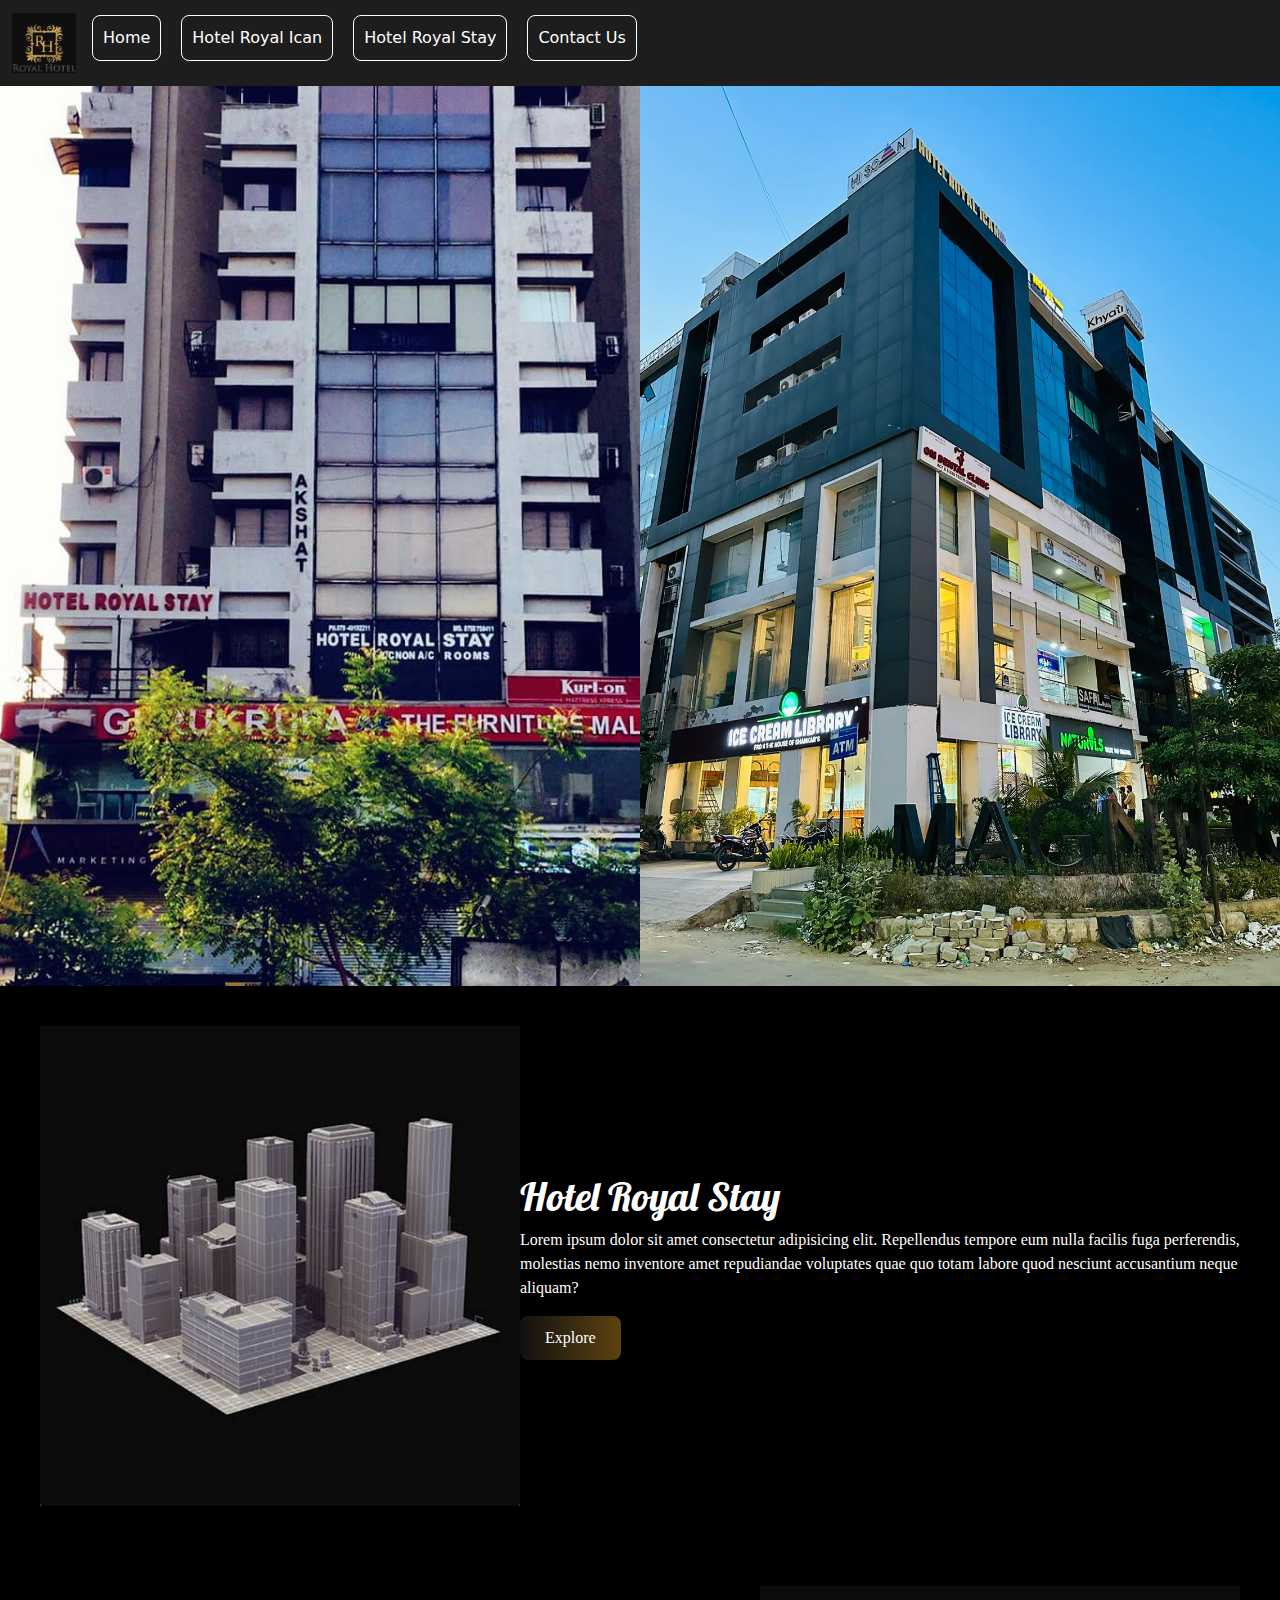
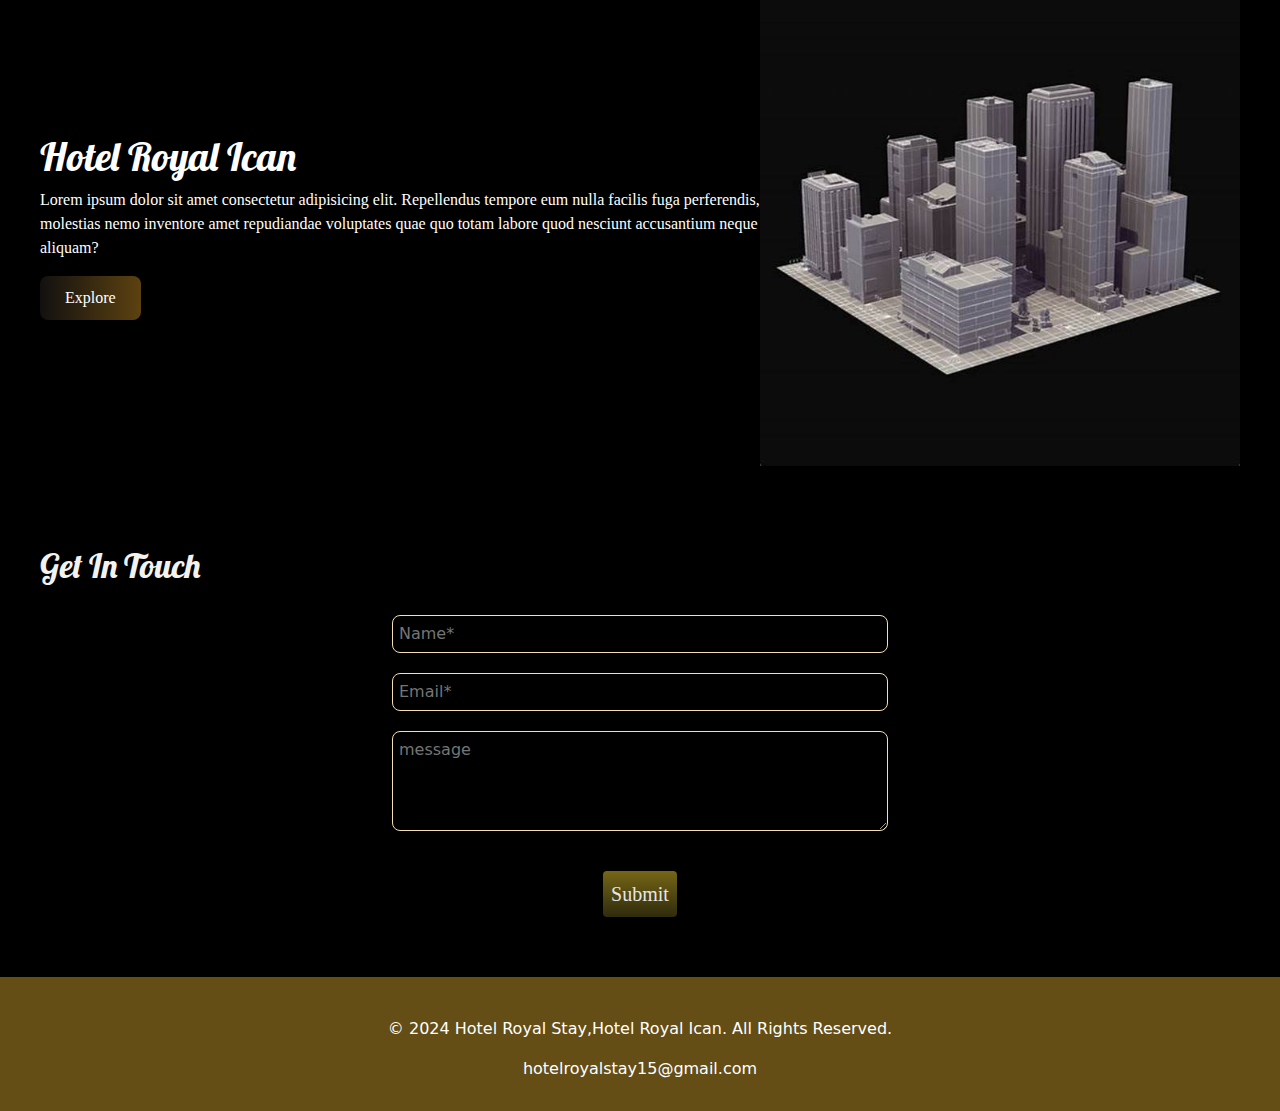
<file: index.html>
<!DOCTYPE html>
<html lang="en">
<head>
    <meta charset="UTF-8">
    <meta name="viewport" content="width=device-width, initial-scale=1.0">
    <title>Hotel Saket In</title>
    <link rel="stylesheet" href="https://cdnjs.cloudflare.com/ajax/libs/font-awesome/6.5.2/css/all.min.css" integrity="sha512-SnH5WK+bZxgPHs44uWIX+LLJAJ9/2PkPKZ5QiAj6Ta86w+fsb2TkcmfRyVX3pBnMFcV7oQPJkl9QevSCWr3W6A==" crossorigin="anonymous" referrerpolicy="no-referrer" />
    <link rel="stylesheet" href="style.css">
    <link href="https://cdn.jsdelivr.net/npm/bootstrap@5.3.3/dist/css/bootstrap.min.css" rel="stylesheet" integrity="sha384-QWTKZyjpPEjISv5WaRU9OFeRpok6YctnYmDr5pNlyT2bRjXh0JMhjY6hW+ALEwIH" crossorigin="anonymous">
<script src="https://cdn.jsdelivr.net/npm/bootstrap@5.3.3/dist/js/bootstrap.bundle.min.js" integrity="sha384-YvpcrYf0tY3lHB60NNkmXc5s9fDVZLESaAA55NDzOxhy9GkcIdslK1eN7N6jIeHz" crossorigin="anonymous"></script>  
<link rel="preconnect" href="https://fonts.googleapis.com">
<link rel="preconnect" href="https://fonts.gstatic.com" crossorigin>
<link href="https://fonts.googleapis.com/css2?family=Lobster&display=swap" rel="stylesheet">
</head>
<body>  


    <!-- Navbar -->
    <nav class="navbar navbar-expand-lg nav-background">
        <div class="container-fluid">
          <a class="navbar-brand" href="#">
            <img src="./public/royalHotelLogo.jpg" class="website-logo">
          </a>
          <button class="navbar-toggler" type="button" data-bs-toggle="collapse" data-bs-target="#navbarNav" aria-controls="navbarNav" aria-expanded="false" aria-label="Toggle navigation">
            <span class="navbar-toggler-icon toggler">
                <i class="fa-solid fa-bars"></i>
            </span>
          </button>
          <div class="collapse navbar-collapse" id="navbarNav">
            <ul class="navbar-nav">
              <li class="nav-item">

              <button class="nav-button">

                <a class="nav-link-item" aria-current="page" href="#home">Home</a>
              </button>
              </li>
              <li class="nav-item">
                <button class="nav-button">
                <a class="nav-link-item" href="#hotelIcan">Hotel Royal Ican</a>
                </button>
              </li>
              <li class="nav-item">
                <button class="nav-button">
                <a class="nav-link-item" href="#hotelStay">Hotel Royal Stay</a>
                </button>
              </li>
              <li class="nav-item">
                <button class="nav-button">
                <a class="nav-link-item" aria-disabled="true" href="#contact">Contact Us</a>
                </button>
              </li>
            </ul>
          </div>
        </div>
      </nav>

     <!--Landing  -->
     <div id="#home" class="landing-main">
         <a class="royal-stay" href="hotelRoyalStay.html">
               
                   Hotel Royal Stay
</a>
            <a class="royal-ican" href="hotelRoyalIcan.html">

             
                   Hotel Royal Ican
              
            </a>

     </div>

     <!-- royalStay -->
     <div id="#royalStay" class="royalstay-container">
      <div class="sub-container">

        <img src="./public/hotel.jpg" alt="" class="home-hotel">
        <div class="royal-stay-explore">
          <h1 class="hotel-name">Hotel Royal Stay</h1>
       <p class="hotel-text">

         Lorem ipsum dolor sit amet consectetur adipisicing elit. Repellendus tempore eum nulla facilis fuga perferendis, molestias nemo inventore amet repudiandae voluptates quae quo totam labore quod nesciunt accusantium neque aliquam?
       </p>  
          <button class="home-button"><a class="explore" href="hotelRoyalStay.html">Explore</a></button>
        </div>
      </div>

     </div>

     <div id="#royalIcan" class="royalstay-container">
      <div class="sub-container">

        <div class="royal-stay-explore">
          <h1 class="hotel-name">Hotel Royal Ican</h1>
          <p class="hotel-text">
            
            Lorem ipsum dolor sit amet consectetur adipisicing elit. Repellendus tempore eum nulla facilis fuga perferendis, molestias nemo inventore amet repudiandae voluptates quae quo totam labore quod nesciunt accusantium neque aliquam?
          </p>  
          <button class="home-button"><a class="explore" href="hotelRoyalIcan.html">Explore</a></button>
        </div>
        <img src="./public/hotel.jpg" alt="" class="home-hotel">
      </div>

     </div>

       <!-- Contact Us -->
       <div id="#contact" class="contact-us-section">
        <H1 class="sub-title">Get In Touch</H1>
       
        <div class="contact">
  
          <form class="contact-form">
              <input class="contact-input" placeholder="Name*"/>
              <input class="contact-input" placeholder="Email*"/>
              <textarea name="message" placeholder="message" id=""  class="contact-input message-input"></textarea>
              <button class="submit-button">Submit</button>
    
            </form>
            <div class="social-handle-container">
              <i class="fa-brands fa-square-instagram social-icons"></i>         
              <i class="fa-brands fa-linkedin social-icons"></i>
              <i class="fa-brands fa-x-twitter social-icons"></i>         
              <i class="fa-brands fa-facebook social-icons"></i>          
            </div>
        </div>
          
        </div>
        


     <!-- footer -->
     <footer class="footer-section">
    <p class="footer-text">© 2024 Hotel Royal Stay,Hotel Royal Ican. All Rights Reserved.</p>
    <p class="footer-email">hotelroyalstay15@gmail.com</p>

      
    </footer>
</body>
</html>
</file>
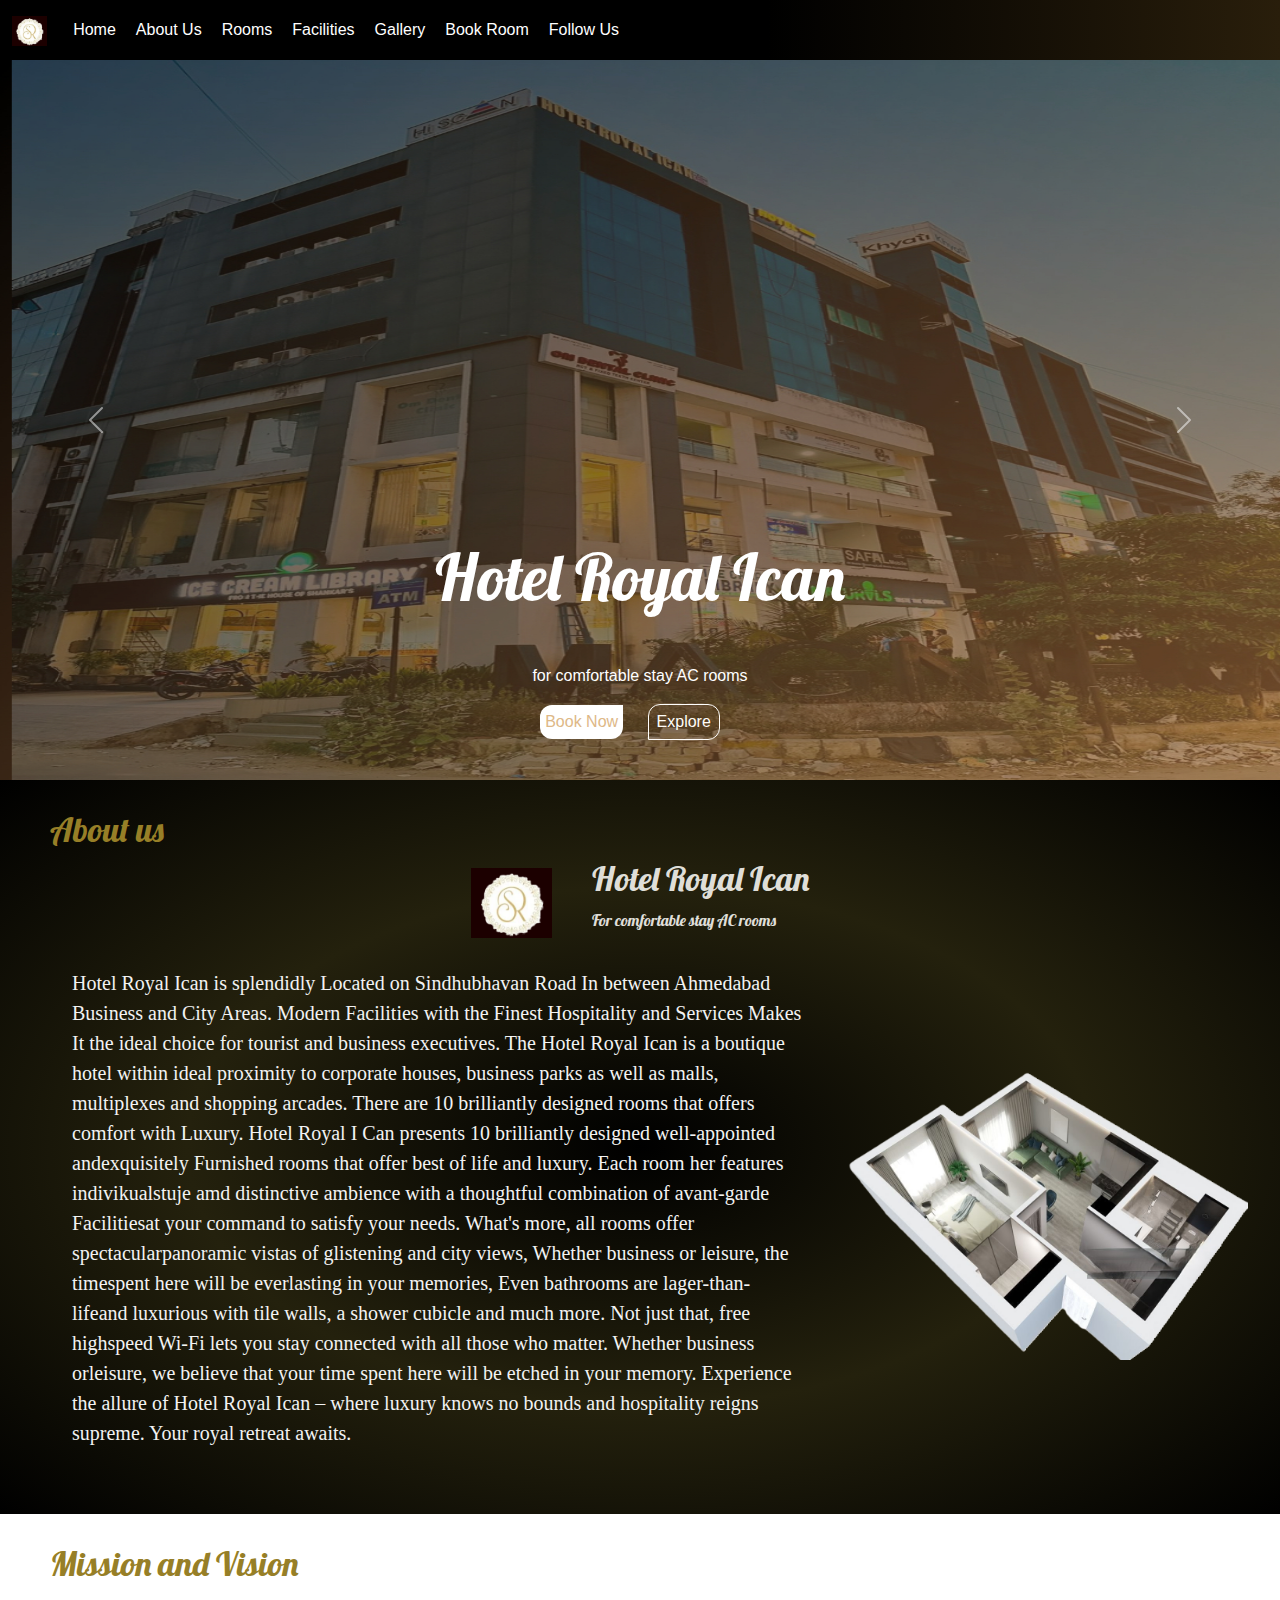
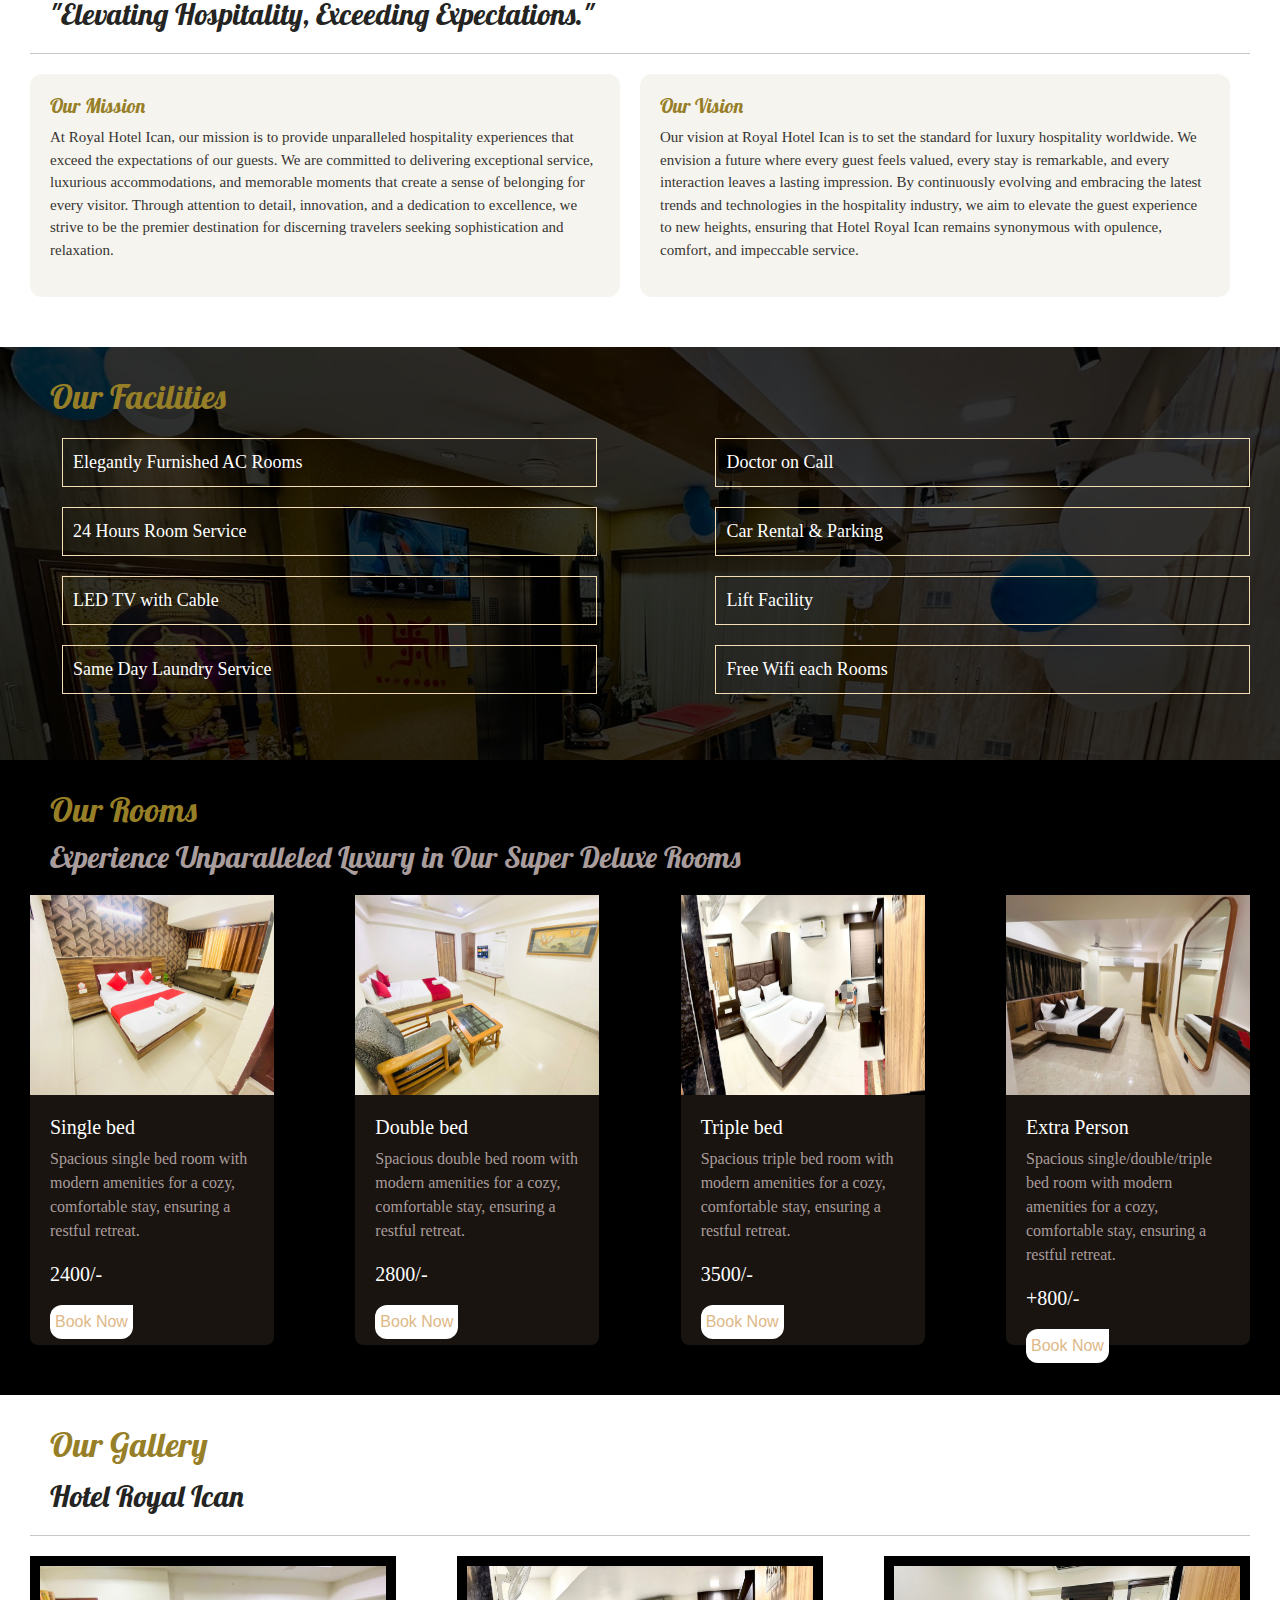
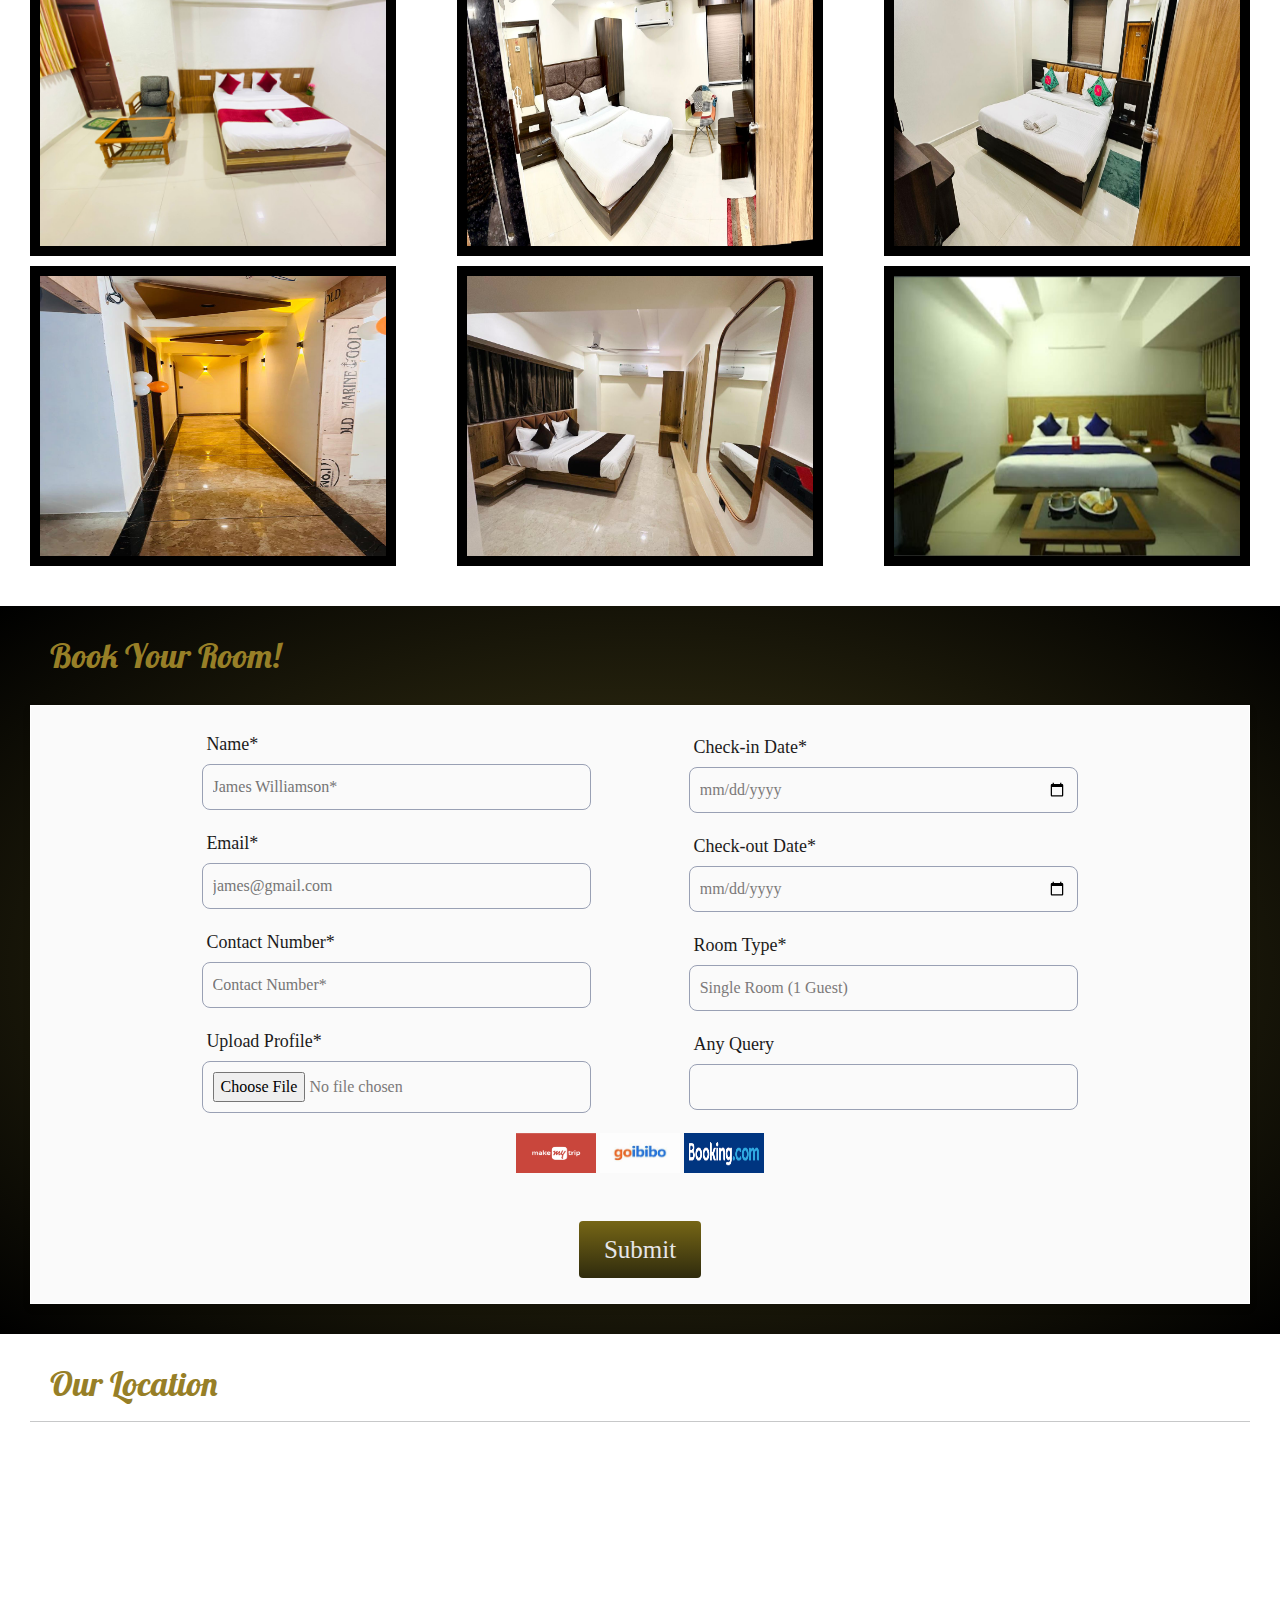
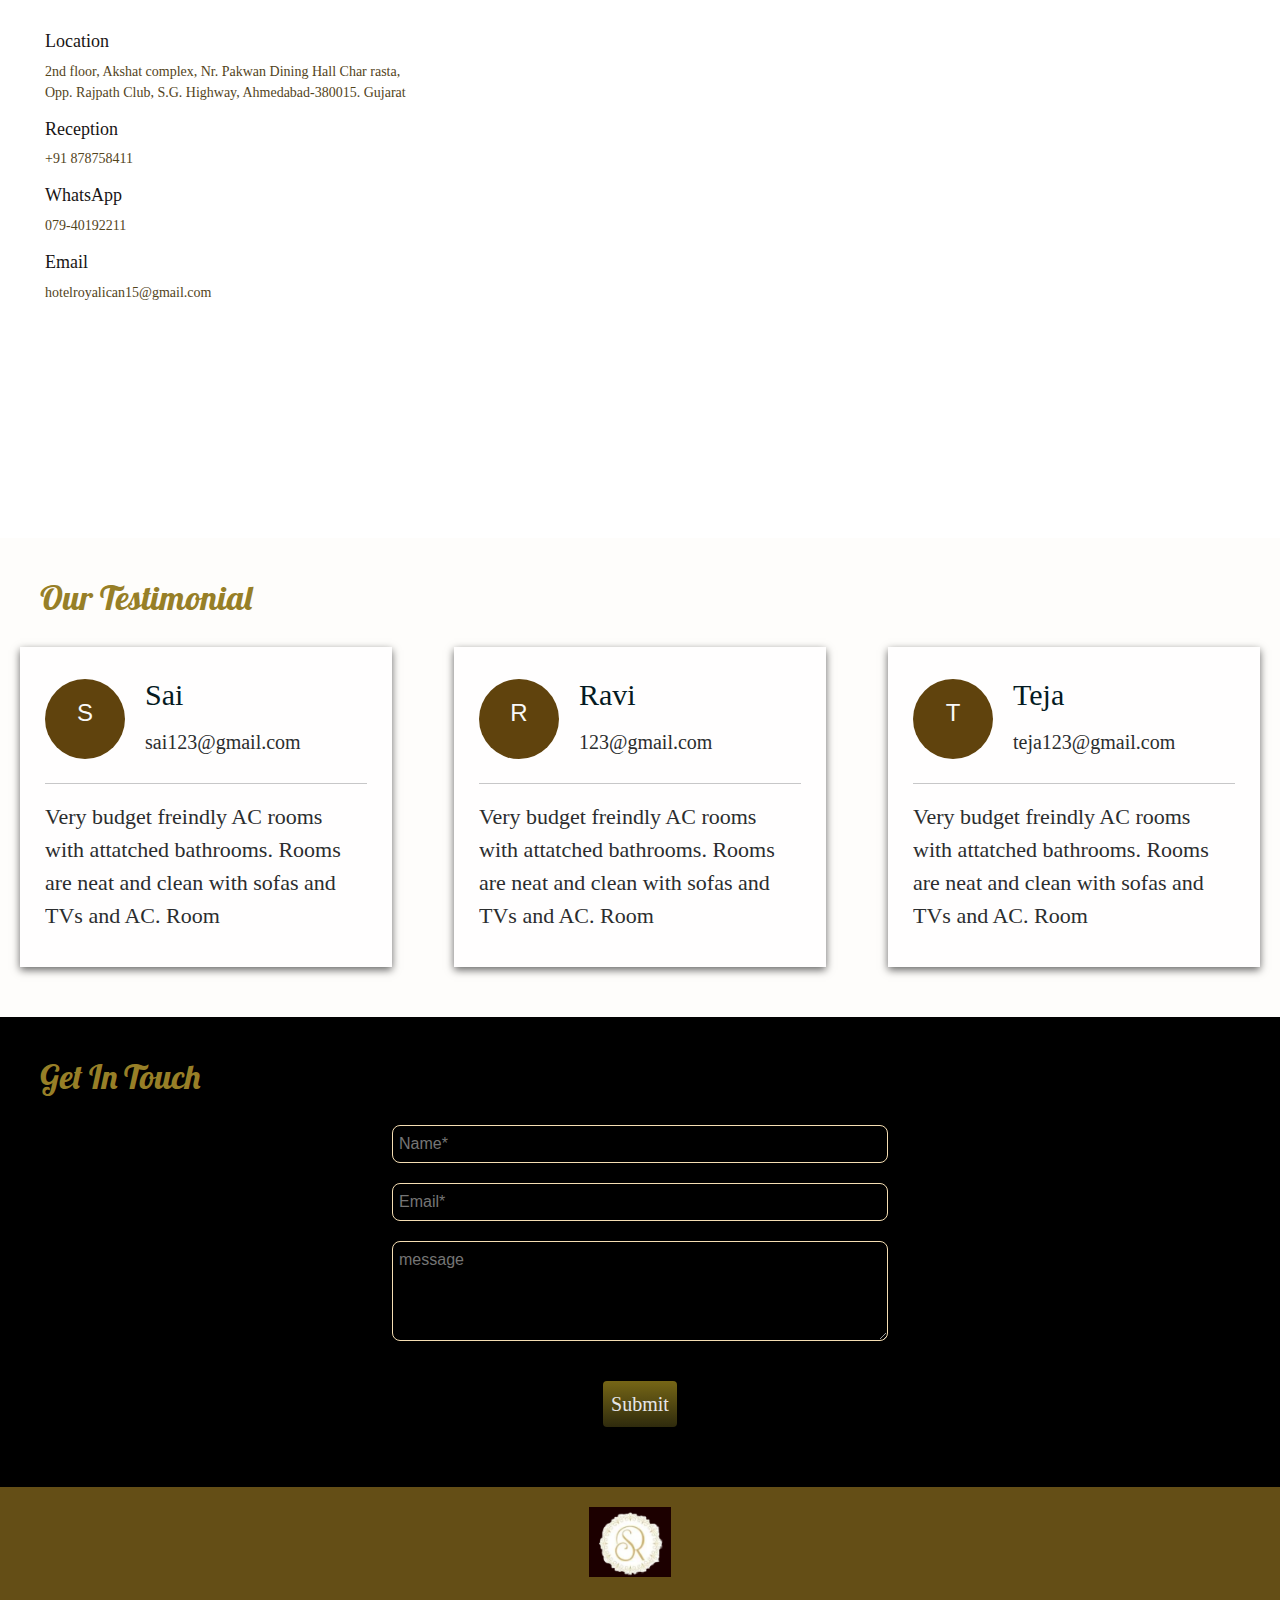
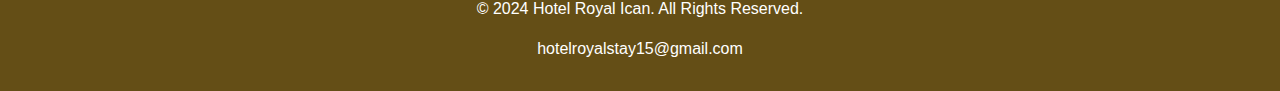
<file: hotelRoyalIcan.html>
<!doctype html>
<html lang="en">

<head>
    <meta charset="utf-8">
    <meta name="viewport" content="width=device-width, initial-scale=1">
    <title>Hotel Royal Ican</title>
    <link rel="stylesheet" href="royalStay.css">

    <link href="https://cdn.jsdelivr.net/npm/bootstrap@5.3.3/dist/css/bootstrap.min.css" rel="stylesheet" integrity="sha384-QWTKZyjpPEjISv5WaRU9OFeRpok6YctnYmDr5pNlyT2bRjXh0JMhjY6hW+ALEwIH" crossorigin="anonymous">
    <script src="https://cdn.jsdelivr.net/npm/bootstrap@5.3.3/dist/js/bootstrap.bundle.min.js" integrity="sha384-YvpcrYf0tY3lHB60NNkmXc5s9fDVZLESaAA55NDzOxhy9GkcIdslK1eN7N6jIeHz" crossorigin="anonymous"></script>


    <link rel="preconnect" href="https://fonts.googleapis.com">
    <link rel="preconnect" href="https://fonts.gstatic.com" crossorigin>
    <link href="https://fonts.googleapis.com/css2?family=Dancing+Script:wght@700&display=swap" rel="stylesheet">
    <link rel="preconnect" href="https://fonts.googleapis.com">
    <link rel="preconnect" href="https://fonts.gstatic.com" crossorigin>
    <link href="https://fonts.googleapis.com/css2?family=Dancing+Script:wght@700&family=Oswald&display=swap"
        rel="stylesheet">

        <link rel="stylesheet" href="https://cdnjs.cloudflare.com/ajax/libs/font-awesome/6.5.2/css/all.min.css" integrity="sha512-SnH5WK+bZxgPHs44uWIX+LLJAJ9/2PkPKZ5QiAj6Ta86w+fsb2TkcmfRyVX3pBnMFcV7oQPJkl9QevSCWr3W6A==" crossorigin="anonymous" referrerpolicy="no-referrer" />
        <link href="https://cdn.jsdelivr.net/npm/bootstrap@5.3.3/dist/css/bootstrap.min.css" rel="stylesheet" integrity="sha384-QWTKZyjpPEjISv5WaRU9OFeRpok6YctnYmDr5pNlyT2bRjXh0JMhjY6hW+ALEwIH" crossorigin="anonymous">
    <script src="https://cdn.jsdelivr.net/npm/bootstrap@5.3.3/dist/js/bootstrap.bundle.min.js" integrity="sha384-YvpcrYf0tY3lHB60NNkmXc5s9fDVZLESaAA55NDzOxhy9GkcIdslK1eN7N6jIeHz" crossorigin="anonymous"></script>  
    <link rel="preconnect" href="https://fonts.googleapis.com">
    <link rel="preconnect" href="https://fonts.gstatic.com" crossorigin>
    <link href="https://fonts.googleapis.com/css2?family=Lobster&display=swap" rel="stylesheet">
    <link rel="preconnect" href="https://fonts.googleapis.com">
<link rel="preconnect" href="https://fonts.gstatic.com" crossorigin>
<link href="https://fonts.googleapis.com/css2?family=Poppins:ital,wght@0,100;0,200;0,300;0,400;0,500;0,600;0,700;0,800;0,900;1,100;1,200;1,300;1,400;1,500;1,600;1,700;1,800;1,900&display=swap" rel="stylesheet">
</head>

<body>

  
   

  <!-- Navbar -->
  <nav class="navbar navbar-expand-lg nav-background">
    <div class="container-fluid">
      <a class="navbar-brand" href="#carouselExampleCaptions"><img src="./public/royalstayicon.png" class="website-logo"></a>
      <div class="nav-options">

        <!-- <button class="nav-button">Book Now</button> -->
  
        <button class="navbar-toggler" type="button" data-bs-toggle="collapse" data-bs-target="#navbarNav" aria-controls="navbarNav" aria-expanded="false" aria-label="Toggle navigation">
          <span class="navbar-toggler-icon"></span>
        </button>
      </div>
      <div class="collapse navbar-collapse" id="navbarNav">
        <ul class="navbar-nav">
          <li class="nav-item">
            <a class="nav-link-item" aria-current="page" href="index.html">Home</a>
          </li>
          <li class="nav-item">
            <a class="nav-link-item" href="#about-us">About Us</a>
          </li>
          <li class="nav-item">
            <a class="nav-link-item" href="#rooms">Rooms</a>
          </li>
          <li class="nav-item">
            <a class="nav-link-item" href="#facility">Facilities</a>
          </li>
          <li class="nav-item">
            <a class="nav-link-item" href="#gallery">Gallery</a>
          </li>
          <li class="nav-item">
            <a class="nav-link-item"  href="#booking">Book Room</a>
          </li>
        
        
          <li class="nav-item">
            <a class="nav-link-item" href="#contact">Follow Us</a>
          </li>
        </ul>
      </div>
    </div>
  </nav>

   
 <!-- Hero section -->
   
   <div id="carouselExampleCaptions" class="carousel slide" data-bs-ride="carousel"> <!-- Added data-bs-ride attribute -->
  <div class="carousel-inner">
    <div class="carousel-item active">
      <img src="./public/rih.jpg" class="d-block w-100 carousel-rooms" alt="...">
      <div class="carousel-caption">
        <h1 class="carousel-head mb-5">Hotel Royal Ican</h5> <!-- Fixed closing tag -->
        <p>for comfortable stay AC rooms</p>
        <button class="book-now-button">Book Now</button>
        <button class="explore-button">Explore</button>
      </div>
    </div>
    <div class="carousel-item">
      <img src="./public/royalican.jpeg" class="d-block w-100 carousel-rooms" alt="...">
      <div class="carousel-caption">
        <h1 class="carousel-head mb-5">Hotel Royal Ican</h5> <!-- Fixed closing tag -->
        <p>for comfortable stay AC rooms</p>
        <button class="book-now-button">Book Now</button>
        <button class="explore-button">Explore</button>
      </div>
    </div>
    <div class="carousel-item">
      <img src="./public/hrsc2.jpg" class="d-block w-100 carousel-rooms" alt="...">
      <div class="carousel-caption">
        <h1 class="carousel-head mb-5">Hotel Royal Ican</h5> <!-- Fixed closing tag -->
        <p>for comfortable stay AC rooms</p>
        <button class="book-now-button">Book Now</button>
        <button class="explore-button">Explore</button>
      </div>
    </div>
  </div>
  <button class="carousel-control-prev" type="button" data-bs-target="#carouselExampleCaptions" data-bs-slide="prev">
    <span class="carousel-control-prev-icon" aria-hidden="true"></span>
    <span class="visually-hidden">Previous</span>
  </button>
  <button class="carousel-control-next" type="button" data-bs-target="#carouselExampleCaptions" data-bs-slide="next">
    <span class="carousel-control-next-icon" aria-hidden="true"></span>
    <span class="visually-hidden">Next</span>
  </button>
</div>

<script>
  // JavaScript to enable auto-sliding
  $(document).ready(function() {
    $('#carouselExampleCaptions').carousel({
      interval: 5000 // Changes the interval to 5 seconds
    });
  });
</script>


<!-- About us -->
    <div id="about-us" class="About-us-section">
        <h3 class="sub-title about-us-title">About us</h3>
        <div class="about-us-heading-container">
          <img src="./public/royalstayicon.png" alt="" class="page-logo">
          <div>

            <h3 class="about-us-heading">Hotel Royal Ican</h3>
            <p class="hotel-title">For comfortable stay AC rooms</p>
          </div>
        </div>

          <div class="about-us-card">

            
              <p class="about-us-description">
                Hotel Royal Ican is splendidly Located on Sindhubhavan Road In between Ahmedabad Business and City Areas. Modern Facilities with the Finest Hospitality and Services Makes It the ideal choice for tourist and business executives.

                The Hotel Royal Ican is a boutique hotel within ideal proximity to corporate houses, business parks as well as malls, multiplexes and shopping arcades. There are 10 brilliantly designed rooms that offers comfort with Luxury.
                
                Hotel Royal I Can presents 10 brilliantly designed well-appointed andexquisitely Furnished rooms that offer best of life and luxury. Each room her features indivikualstuje amd distinctive ambience with a thoughtful combination of avant-garde Facilitiesat your command to satisfy your needs. What's more, all rooms offer spectacularpanoramic vistas of glistening and city views, Whether business or leisure, the timespent here will be everlasting in your memories, Even bathrooms are lager-than-lifeand luxurious with tile walls, a shower cubicle and much more. Not just that, free highspeed Wi-Fi lets you stay connected with all those who matter. Whether business orleisure, we believe that your time spent here will be etched in your memory.
              Experience the allure of Hotel Royal Ican – where luxury knows no bounds and hospitality reigns supreme. Your royal retreat awaits.
              </p>

              <div class="about-us-image-container">
              <img src="./public/about.png" alt="" class="about-us-image">

              </div>
            
              
             </div>
 

       
    </div>


    <!-- mission vision -->
    <div class="mission-main-container">
      <H1 class="sub-title">Mission and Vision</H1>
      <h7 class="moto">"Elevating Hospitality, Exceeding Expectations."</h7>
      <hr/>
      <div class="mission-sub-container">
        <div class="mission-card">
          <h3 class="mission-sub-head">Our Mission</h3>
          <p class="mission-description">At Royal Hotel Ican, our mission is to provide unparalleled hospitality experiences that exceed the expectations of our guests. We are committed to delivering exceptional service, luxurious accommodations, and memorable moments that create a sense of belonging for every visitor. Through attention to detail, innovation, and a dedication to excellence, we strive to be the premier destination for discerning travelers seeking sophistication and relaxation.</p>
        </div>
        <div class="mission-card">
          <h3 class="mission-sub-head">Our Vision</h3>
          <p class="mission-description">

            Our vision at Royal Hotel Ican is to set the standard for luxury hospitality worldwide. We envision a future where every guest feels valued, every stay is remarkable, and every interaction leaves a lasting impression. By continuously evolving and embracing the latest trends and technologies in the hospitality industry, we aim to elevate the guest experience to new heights, ensuring that  Hotel Royal Ican remains synonymous with opulence, comfort, and impeccable service.          </p>
        </div>
       
      </div>
      

    </div>
    <!-- Facilities -->
     <div id="facility" class="facilities-section">
      <div class="facility-sub-container">
        
        <H1 class="sub-title">Our Facilities</H1>

        <ul class="facility-list">
          <li class="facility-items">Elegantly Furnished AC Rooms</li>
          <li class="facility-items">Doctor on Call</li>

          <li class="facility-items">24 Hours Room Service</li>
          <li class="facility-items">Car Rental & Parking</li>
          <li class="facility-items">LED TV with Cable</li>
          <li class="facility-items">Lift Facility</li>
          <li class="facility-items">Same Day Laundry Service</li>

          <li class="facility-items">Free Wifi each Rooms</li>

        </ul>
      </div>


       
       
       
</div>
    
<!-- Rooms -->

   <div id="#rooms" class="rooms-section">
    <H1 class="sub-title">Our Rooms</H1>
    <h6 class="moto room-moto">Experience Unparalleled Luxury in Our Super Deluxe Rooms</h6>

    <div class="room-cards">

      <div class="room-card">
                                          
        <img src="./public/room3 (2).jpeg" class="room-image">
    
        <div class="room-details">
            <h3 class="room-type">Single bed</h3>
  
            <p class="room-description">Spacious single bed room with modern amenities for a cozy, comfortable stay, ensuring a restful retreat.</p>
            <p class="price">2400/-</p>
            <button class="book-now-button">Book Now</button>
            
        </div>
            
        </div>
        <div class="room-card">
                                          
          <img src="./public/room5.jpeg" class="room-image">
      
          <div class="room-details">
              <h3 class="room-type">Double bed</h3>
    
              <p class="room-description">Spacious double bed room with modern amenities for a cozy, comfortable stay, ensuring a restful retreat.</p>
              <p class="price">2800/-</p>
              <button class="book-now-button">Book Now</button>
              
          </div>
              
          </div>
          <div class="room-card">
                                          
            <img src="./public/room11.jpeg" class="room-image">
        
            <div class="room-details">
                <h3 class="room-type">Triple bed</h3>
      
                <p class="room-description">Spacious triple bed room with modern amenities for a cozy, comfortable stay, ensuring a restful retreat.</p>
                <p class="price">3500/-</p>
                <button class="book-now-button">Book Now</button>
                
            </div>
                
            </div>
            <div class="room-card">
                                          
              <img src="./public/room8.jpeg" class="room-image">
          
              <div class="room-details">
                  <h3 class="room-type">Extra Person</h3>
        
                  <p class="room-description">Spacious single/double/triple bed room with modern amenities for a cozy, comfortable stay, ensuring a restful retreat.</p>
                  <p class="price">+800/-</p>
                  <button class="book-now-button">Book Now</button>
                  
              </div>
                  
              </div>
    </div>
     </div>

    <!-- Gallery -->
    <div id="#gallery" class="gallery-section">
        <h1 class="sub-title">Our Gallery</h1>
        <h7 class="moto">Hotel Royal Ican</h7>
        <hr>


        <div class="gallery-grid">
            <img src="./public/room7.jpeg" class="gallery-image "/>
            <img src="./public/room11.jpeg"class="gallery-image"/>
            <img src="./public/room12.jpeg" class="gallery-image "/>
            <img src="./public/entrance2.jpeg" class="gallery-image"/>
            <img src="./public/room8.jpeg" class="gallery-image"/>
            <img src="./public/room4.jpeg" class="gallery-image"/>

        </div> 
        </div>

            

      <!-- Book now -->
      <div id="booking" class="book-now-section">

        <h1 class="sub-title">Book Your Room!</h1>
            <form class="form">
              <div class="input-containers">

                <div class="sub-form">
                  <label class="label" for="name">Name*</label>

                  <input type="text" id="name" placeholder="James Williamson*" class="input"/>
                  <label class="label" for="email">Email*</label>

                  <input type="email" placeholder="james@gmail.com" class="input"/>
                  
                  <label class="label" for="contact">Contact Number*</label>

                  <input type="contact" id="contact" placeholder="Contact Number*" class="input"/>
                  <label class="label" for="image">Upload Profile*</label>

                  <input id="image"type="file" placeholder="image" class="input"/>

                               
                </div>
  
                <div class="sub-form">
                  <label class="label" for="checkin-date">Check-in Date*</label>
                  <input type="date" id="checkin-date" class="input"/>      
  
                  <label class="label" for="checkout-date">Check-out Date*</label>
                  <input id="checkout-date" type="date" placeholder="Check-out Date*" class="input"/>
                  <label class="label" for="room-type">Room Type*</label>

                  <select class="input" name="roomType" id="room-type">
                      <option value="single">Single Room (1 Guest)</option>
                      <option value="double">Double Room (2 Guests)</option>
                      <option value="other">Other</option>
                  </select>

                  <label class="label" for="query">Any Query</label>
 
                  <input name="query" id="query"  class="input"/>
                </div>
      
              </div>
              <div class="book-through">
                <img src="./public/makemytrip.png" class="payment-card-img paytm" />
                <img src="./public/goibibo.jpg" class="payment-card-img paytm" /> 
                <img src="./public/bookin.png" class="payment-card-img paytm" />

             </div> 
                <button  type="button" class="mt-5 submit-button">Submit</button>
            </form>
      
       
      </div>

   


    
    

   
   
    <!-- Our Location -->
    <div class="our-location-section">
      <H1 class="sub-title">Our Location</H1>
      <hr>
      <div class="location-container">

        
        <div class="location-container-right">

          <div class="location-detail-container">
            <i class="fa-solid fa-location-crosshairs icon icon"></i>
            <div>
  
              <h3 class="location-detail-heading">Location</h3>
              <p class="location-detail-text"> 2nd floor, Akshat complex, Nr. Pakwan Dining Hall Char rasta,<br/>
                Opp. Rajpath Club, S.G. Highway, Ahmedabad-380015. Gujarat</p>
            </div>
          </div>  
          
          <div class="location-detail-container">
            <i class="fa-solid fa-location-crosshairs icon"></i>
            <div>
    
      
                  <h3 class="location-detail-heading">Reception</h3>
                  <p class="location-detail-text"> +91 878758411</p>
                </div>
              </div>
              <div class="location-detail-container">
                <i class="fa-solid fa-location-crosshairs icon"></i>
                <div>
        
          
                      <h3 class="location-detail-heading">WhatsApp</h3>
                      <p class="location-detail-text"> 079-40192211</p>
                    </div>
                  </div>
          
          
            <div class="location-detail-container">
            <i class="fa-solid fa-location-crosshairs icon"></i>
            <div>
  
              <h3 class="location-detail-heading">Email</h3>
              <p class="location-detail-text"> hotelroyalican15@gmail.com</p>
            </div>
          </div>

       <p>

     
      </p>
      <!-- <img src="./public/location.png" class="location" alt=""> -->
        </div>
        <div class="location-container-left">
          <iframe src="https://www.google.com/maps/embed?pb=!1m18!1m12!1m3!1d3671.641293149779!2d72.50432744622232!3d23.03693929798688!2m3!1f0!2f0!3f0!3m2!1i1024!2i768!4f13.1!3m3!1m2!1s0x395e9b48a2e7fc05%3A0x3ad846ab597e53b1!2sJade%20Luxury%20Banquets%20Ahmedabad!5e0!3m2!1sen!2sin!4v1714591887010!5m2!1sen!2sin" width=100% height=100% style="border:0;" allowfullscreen="" loading="lazy" referrerpolicy="no-referrer-when-downgrade"></iframe>       
         </div>
      </div>
    </div>

    <!-- testimonial -->
    <div class="review-section">
      <H1 class="sub-title">Our Testimonial</H1>
      <div class="review">

        <div class="user-review-card">
          <div class="user-review-head">
             <div class="profile">S</div>
              <div class="username-email-container">
                  <h7 class="name">Sai</h7>
                  <p class="email">sai123@gmail.com</p>
                  <ul class="stars">
                   <i class="fa-solid fa-star"></i>
                   <i class="fa-solid fa-star"></i>
                   <i class="fa-solid fa-star"></i>
                   <i class="fa-solid fa-star"></i>
                   <i class="fa-solid fa-star"></i>
                  </ul>
              </div>
           </div>
           <hr class="horizontal-line"/>
              <p class="review-description">
                  Very budget freindly AC rooms with attatched bathrooms.
                  Rooms are neat and clean with sofas and TVs and AC. Room
              </p>
  
              
          </div>
          
          <div class="user-review-card">
            <div class="user-review-head">
               <div class="profile">R</div>
                <div class="username-email-container">
                    <h7 class="name">Ravi</h7>
                    <p class="email">123@gmail.com</p>
                    <ul class="stars">
                     <i class="fa-solid fa-star"></i>
                     <i class="fa-solid fa-star"></i>
                     <i class="fa-solid fa-star"></i>
                     <i class="fa-solid fa-star"></i>
                     <i class="fa-solid fa-star"></i>
                    </ul>
                </div>
             </div>
             <hr class="horizontal-line"/>
                <p class="review-description">
                    Very budget freindly AC rooms with attatched bathrooms.
                    Rooms are neat and clean with sofas and TVs and AC. Room
                </p>
    
                
            </div>
            <div class="user-review-card">
              <div class="user-review-head">
                 <div class="profile">T</div>
                  <div class="username-email-container">
                      <h7 class="name">Teja</h7>
                      <p class="email">teja123@gmail.com</p>
                      <ul class="stars">
                       <i class="fa-solid fa-star"></i>
                       <i class="fa-solid fa-star"></i>
                       <i class="fa-solid fa-star"></i>
                       <i class="fa-solid fa-star"></i>
                       <i class="fa-solid fa-star"></i>
                      </ul>
                  </div>
               </div>
               <hr class="horizontal-line"/>
                  <p class="review-description">
                      Very budget freindly AC rooms with attatched bathrooms.
                      Rooms are neat and clean with sofas and TVs and AC. Room
                  </p>
      
                  
              </div>
         
      </div>
                
</div>




    <!-- Contact Us -->
    <div class="contact-us-section">
      <H1 class="sub-title">Get In Touch</H1>
     
      <div class="contact">

        <form class="contact-form">
            <input class="contact-input" placeholder="Name*"/>
            <input class="contact-input" placeholder="Email*"/>
            <textarea name="message" placeholder="message" id=""  class="contact-input message-input"></textarea>
            <button class="submit-button">Submit</button>
  
          </form>
          <div class="social-handle-container">
            <i class="fa-brands fa-square-instagram social-icons"></i>         
            <i class="fa-brands fa-linkedin social-icons"></i>
            <i class="fa-brands fa-x-twitter social-icons"></i>         
            <i class="fa-brands fa-facebook social-icons"></i>          
          </div>
      </div>
        
      </div>
      

   
      <!-- Footer -->
      <footer class="footer-section">
        <img src="./public/royalstayicon.png" class="page-logo" alt="">
      <p class="footer-text">© 2024 Hotel Royal Ican. All Rights Reserved.</p>
        <p class="footer-email">hotelroyalstay15@gmail.com</p>

        
      </footer>
          

            <script src="https://cdn.jsdelivr.net/npm/bootstrap@5.3.3/dist/js/bootstrap.bundle.min.js"
                integrity="sha384-YvpcrYf0tY3lHB60NNkmXc5s9fDVZLESaAA55NDzOxhy9GkcIdslK1eN7N6jIeHz"
                crossorigin="anonymous"></script>
</body>

</html>
</file>
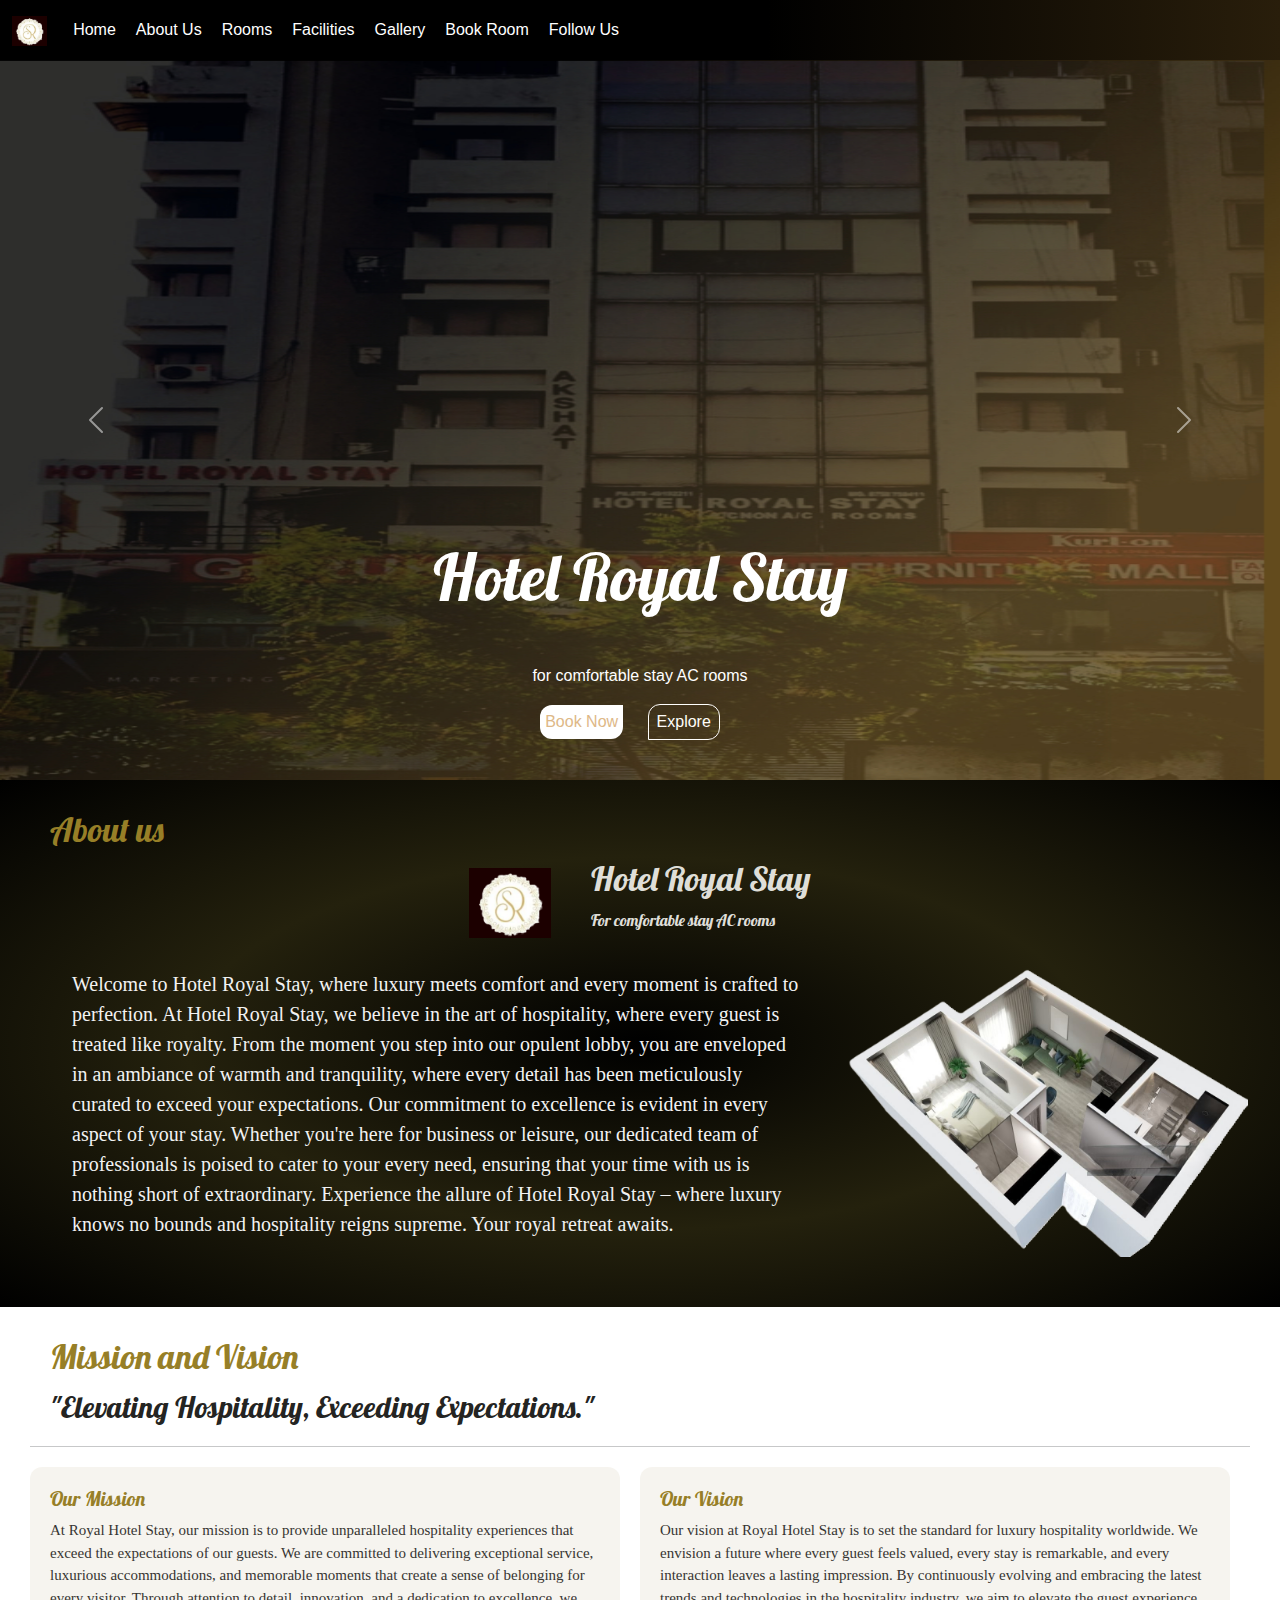
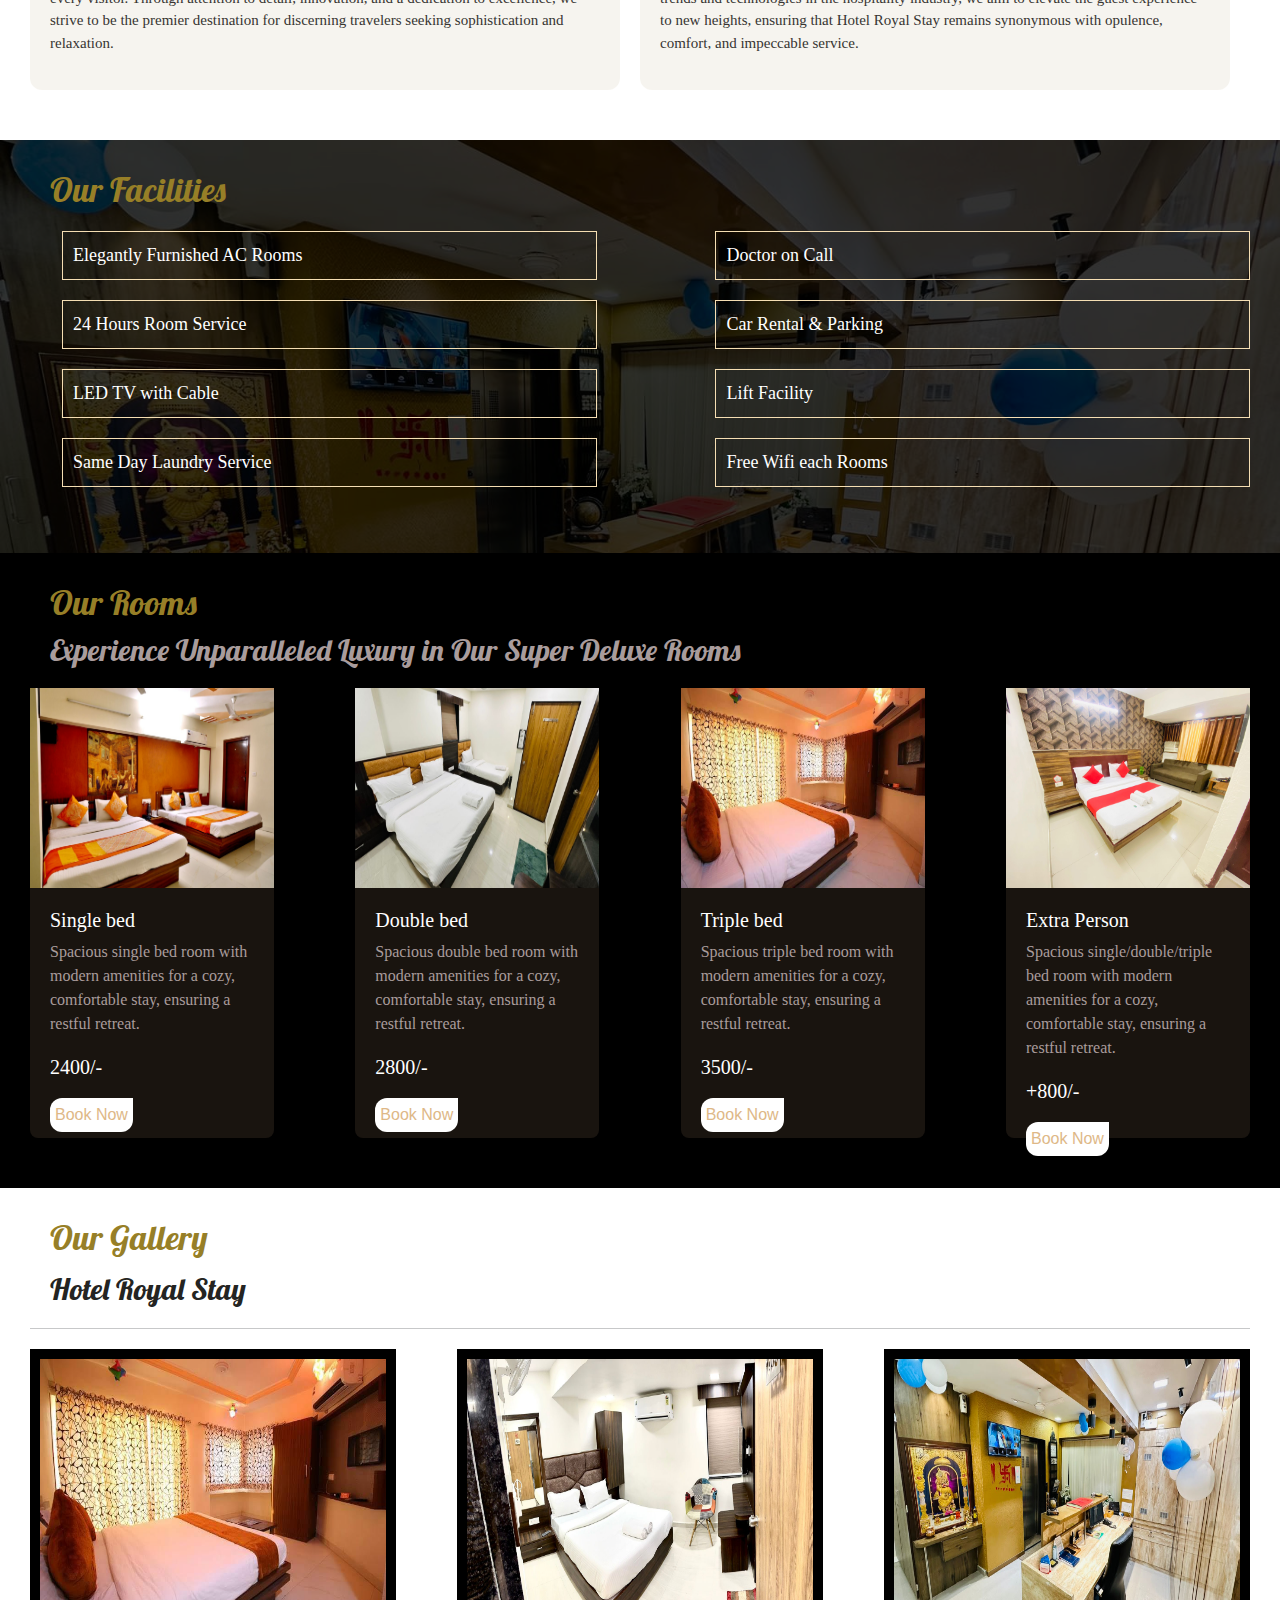
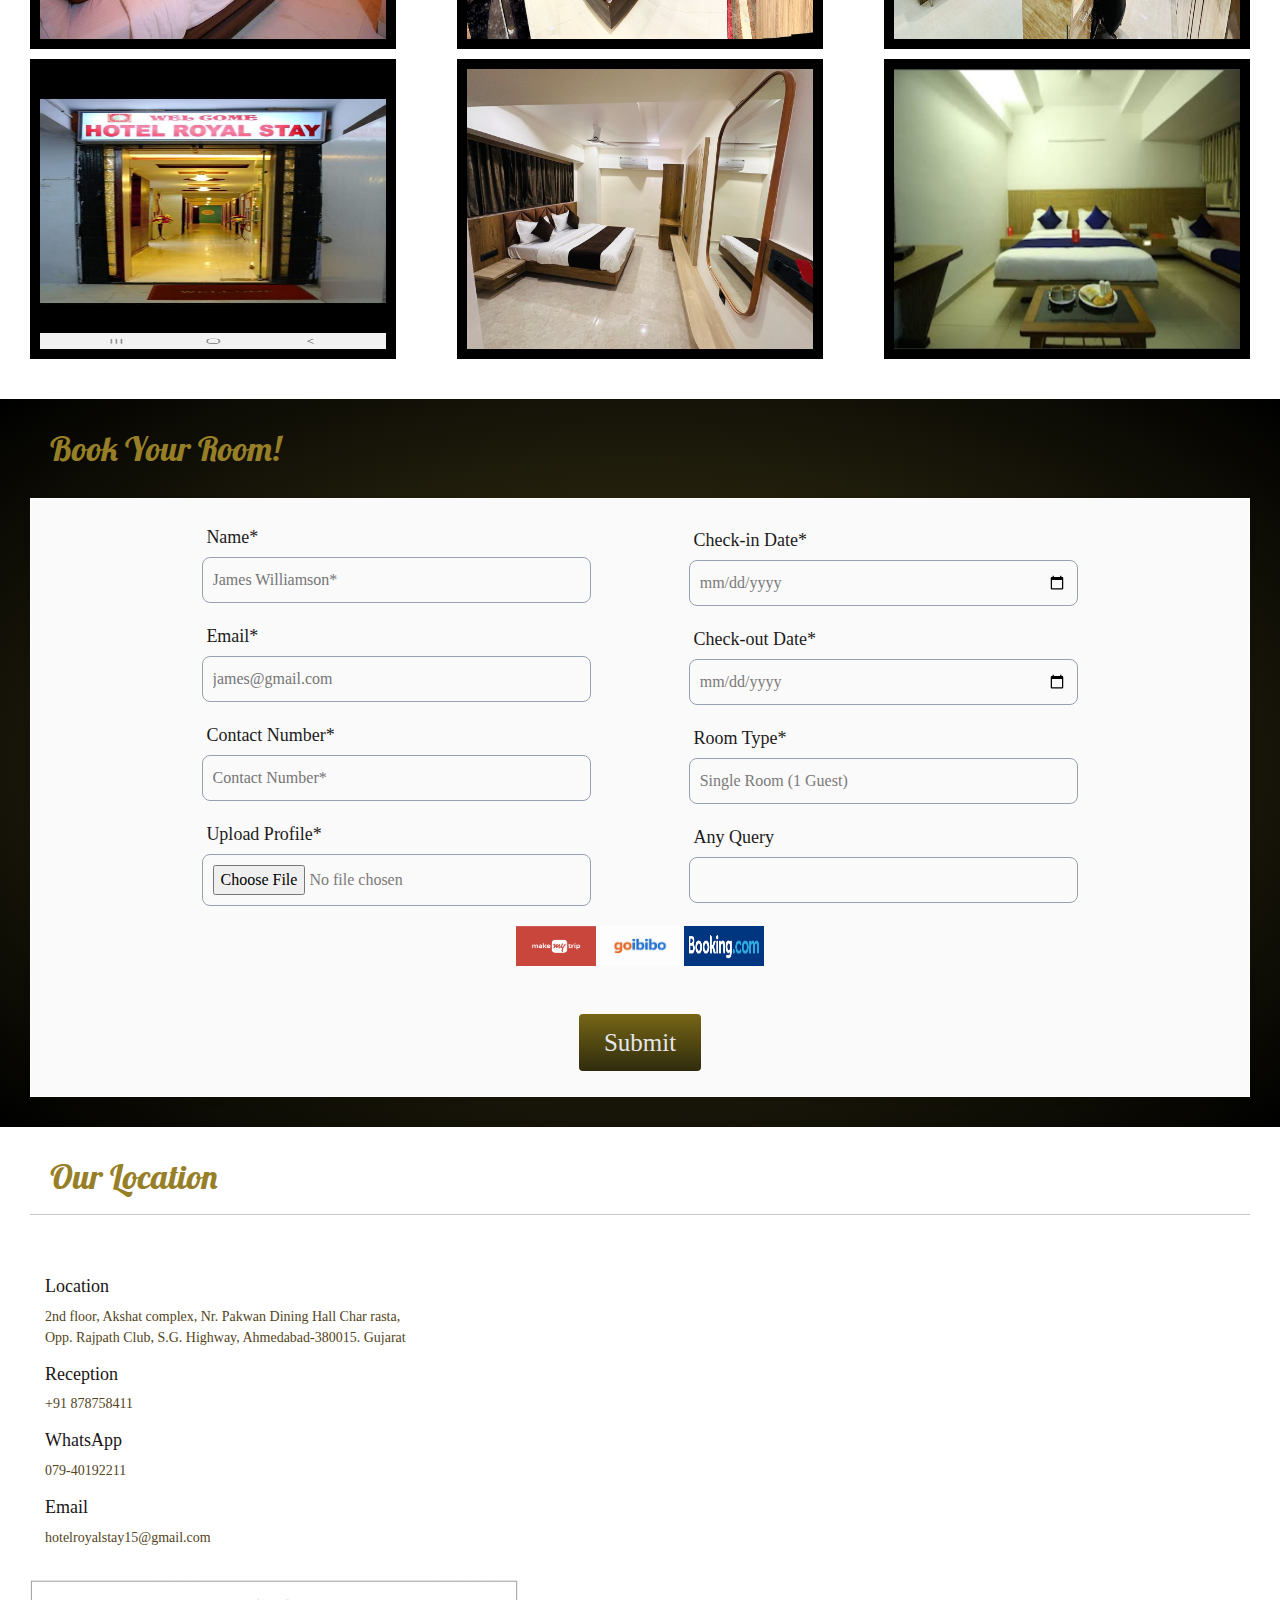
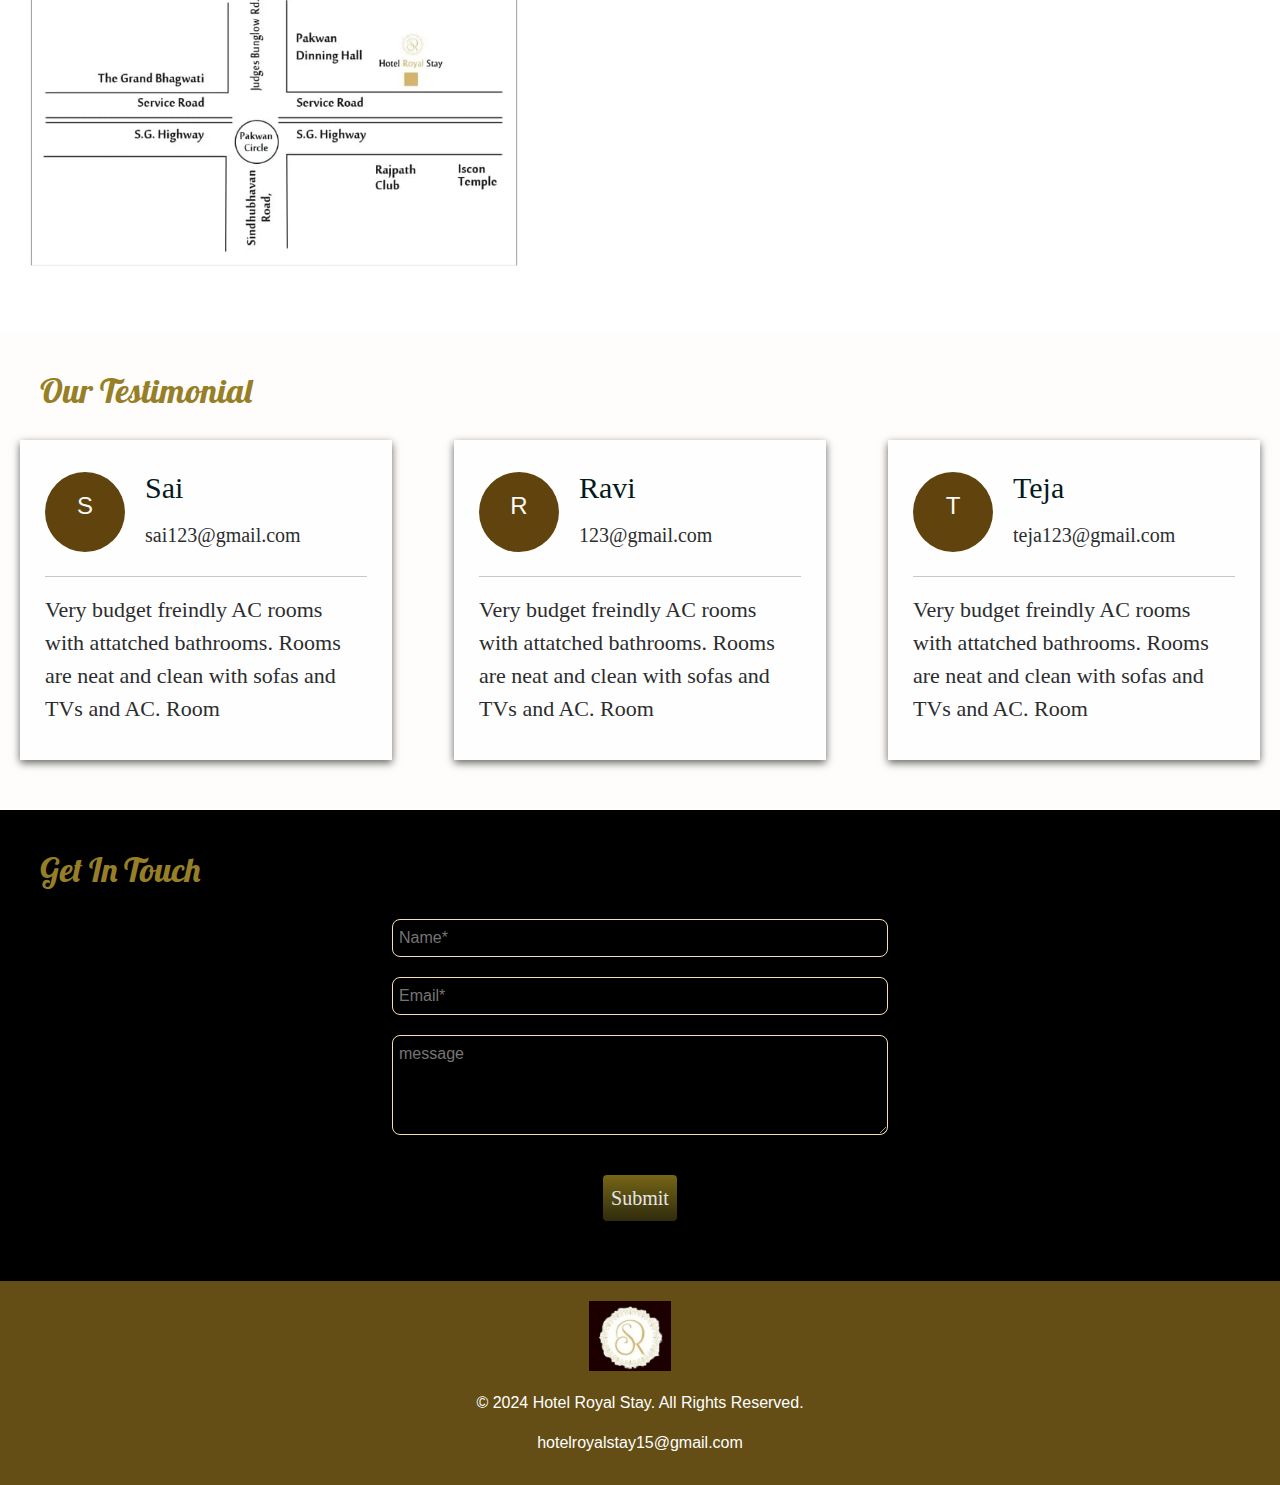
<file: hotelRoyalStay.html>
<!doctype html>
<html lang="en">

<head>
    <meta charset="utf-8">
    <meta name="viewport" content="width=device-width, initial-scale=1">
    <title>Hotel Royal Stay</title>
    <link rel="stylesheet" href="royalStay.css">

    <link href="https://cdn.jsdelivr.net/npm/bootstrap@5.3.3/dist/css/bootstrap.min.css" rel="stylesheet" integrity="sha384-QWTKZyjpPEjISv5WaRU9OFeRpok6YctnYmDr5pNlyT2bRjXh0JMhjY6hW+ALEwIH" crossorigin="anonymous">
    <script src="https://cdn.jsdelivr.net/npm/bootstrap@5.3.3/dist/js/bootstrap.bundle.min.js" integrity="sha384-YvpcrYf0tY3lHB60NNkmXc5s9fDVZLESaAA55NDzOxhy9GkcIdslK1eN7N6jIeHz" crossorigin="anonymous"></script>


    <link rel="preconnect" href="https://fonts.googleapis.com">
    <link rel="preconnect" href="https://fonts.gstatic.com" crossorigin>
    <link href="https://fonts.googleapis.com/css2?family=Dancing+Script:wght@700&display=swap" rel="stylesheet">
    <link rel="preconnect" href="https://fonts.googleapis.com">
    <link rel="preconnect" href="https://fonts.gstatic.com" crossorigin>
    <link href="https://fonts.googleapis.com/css2?family=Dancing+Script:wght@700&family=Oswald&display=swap"
        rel="stylesheet">

        <link rel="stylesheet" href="https://cdnjs.cloudflare.com/ajax/libs/font-awesome/6.5.2/css/all.min.css" integrity="sha512-SnH5WK+bZxgPHs44uWIX+LLJAJ9/2PkPKZ5QiAj6Ta86w+fsb2TkcmfRyVX3pBnMFcV7oQPJkl9QevSCWr3W6A==" crossorigin="anonymous" referrerpolicy="no-referrer" />
        <link href="https://cdn.jsdelivr.net/npm/bootstrap@5.3.3/dist/css/bootstrap.min.css" rel="stylesheet" integrity="sha384-QWTKZyjpPEjISv5WaRU9OFeRpok6YctnYmDr5pNlyT2bRjXh0JMhjY6hW+ALEwIH" crossorigin="anonymous">
    <script src="https://cdn.jsdelivr.net/npm/bootstrap@5.3.3/dist/js/bootstrap.bundle.min.js" integrity="sha384-YvpcrYf0tY3lHB60NNkmXc5s9fDVZLESaAA55NDzOxhy9GkcIdslK1eN7N6jIeHz" crossorigin="anonymous"></script>  
    <link rel="preconnect" href="https://fonts.googleapis.com">
    <link rel="preconnect" href="https://fonts.gstatic.com" crossorigin>
    <link href="https://fonts.googleapis.com/css2?family=Lobster&display=swap" rel="stylesheet">
    <link rel="preconnect" href="https://fonts.googleapis.com">
<link rel="preconnect" href="https://fonts.gstatic.com" crossorigin>
<link href="https://fonts.googleapis.com/css2?family=Poppins:ital,wght@0,100;0,200;0,300;0,400;0,500;0,600;0,700;0,800;0,900;1,100;1,200;1,300;1,400;1,500;1,600;1,700;1,800;1,900&display=swap" rel="stylesheet">
</head>

<body>

  
   

  <!-- Navbar -->
  <nav class="navbar navbar-expand-lg nav-background">
    <div class="container-fluid">
      <a class="navbar-brand" href="#carouselExampleCaptions"><img src="./public/royalstayicon.png" class="website-logo"></a>
      <div class="nav-options">

        <!-- <button class="nav-button">Book Now</button> -->
  
        <button class="navbar-toggler" type="button" data-bs-toggle="collapse" data-bs-target="#navbarNav" aria-controls="navbarNav" aria-expanded="false" aria-label="Toggle navigation">
          <span class="navbar-toggler-icon"></span>
        </button>
      </div>
      <div class="collapse navbar-collapse" id="navbarNav">
        <ul class="navbar-nav">
          <li class="nav-item">
            <a class="nav-link-item" aria-current="page" href="in">Home</a>
          </li>
          <li class="nav-item">
            <a class="nav-link-item" href="#about-us">About Us</a>
          </li>
          <li class="nav-item">
            <a class="nav-link-item" href="#rooms">Rooms</a>
          </li>
          <li class="nav-item">
            <a class="nav-link-item" href="#facility">Facilities</a>
          </li>
          <li class="nav-item">
            <a class="nav-link-item" href="#gallery">Gallery</a>
          </li>
          <li class="nav-item">
            <a class="nav-link-item"  href="#booking">Book Room</a>
          </li>
        
        
          <li class="nav-item">
            <a class="nav-link-item" href="#contact">Follow Us</a>
          </li>
        </ul>
      </div>
    </div>
  </nav>

   
 <!-- Hero section -->
   
   <div id="carouselExampleCaptions" class="carousel slide" data-bs-ride="carousel"> <!-- Added data-bs-ride attribute -->
  <div class="carousel-inner">
    <div class="carousel-item active">
      <img src="./public/hoverRoyalStay.jpg" class="d-block w-100 carousel-rooms" alt="...">
      <div class="carousel-caption">
        <h1 class="carousel-head mb-5">Hotel Royal Stay</h5> <!-- Fixed closing tag -->
        <p>for comfortable stay AC rooms</p>
        <button class="book-now-button">Book Now</button>
        <button class="explore-button">Explore</button>
      </div>
    </div>
    <div class="carousel-item">
      <img src="./public/hrsc1.jpg" class="d-block w-100 carousel-rooms" alt="...">
      <div class="carousel-caption">
        <h1 class="carousel-head mb-5">Hotel Royal Stay</h5> <!-- Fixed closing tag -->
        <p>for comfortable stay AC rooms</p>
        <button class="book-now-button">Book Now</button>
        <button class="explore-button">Explore</button>
      </div>
    </div>
    <div class="carousel-item">
      <img src="./public/hrsc2.jpg" class="d-block w-100 carousel-rooms" alt="...">
      <div class="carousel-caption">
        <h1 class="carousel-head mb-5">Hotel Royal Stay</h5> <!-- Fixed closing tag -->
        <p>for comfortable stay AC rooms</p>
        <button class="book-now-button">Book Now</button>
        <button class="explore-button">Explore</button>
      </div>
    </div>
  </div>
  <button class="carousel-control-prev" type="button" data-bs-target="#carouselExampleCaptions" data-bs-slide="prev">
    <span class="carousel-control-prev-icon" aria-hidden="true"></span>
    <span class="visually-hidden">Previous</span>
  </button>
  <button class="carousel-control-next" type="button" data-bs-target="#carouselExampleCaptions" data-bs-slide="next">
    <span class="carousel-control-next-icon" aria-hidden="true"></span>
    <span class="visually-hidden">Next</span>
  </button>
</div>

<script>
  // JavaScript to enable auto-sliding
  $(document).ready(function() {
    $('#carouselExampleCaptions').carousel({
      interval: 5000 // Changes the interval to 5 seconds
    });
  });
</script>


<!-- About us -->
    <div id="about-us" class="About-us-section">
        <h3 class="sub-title about-us-title">About us</h3>
        <div class="about-us-heading-container">
          <img src="./public/royalstayicon.png" alt="" class="page-logo">
          <div>

            <h3 class="about-us-heading">Hotel Royal Stay</h3>
            <p class="hotel-title">For comfortable stay AC rooms</p>
          </div>
        </div>

          <div class="about-us-card">

            
              <p class="about-us-description">
              Welcome to Hotel Royal Stay, where luxury meets comfort and every moment is crafted to perfection.

              At Hotel Royal Stay, we believe in the art of hospitality, where every guest is treated like royalty. From the moment you step into our opulent lobby, you are enveloped in an ambiance of warmth and tranquility, where every detail has been meticulously curated to exceed your expectations.
              
              Our commitment to excellence is evident in every aspect of your stay. Whether you're here for business or leisure, our dedicated team of professionals is poised to cater to your every need, ensuring that your time with us is nothing short of extraordinary.
              Experience the allure of Hotel Royal Stay – where luxury knows no bounds and hospitality reigns supreme. Your royal retreat awaits.
              </p>

              <div class="about-us-image-container">
              <img src="./public/about.png" alt="" class="about-us-image">

              </div>
            
              
             </div>
 

       
    </div>


    <!-- mission vision -->
    <div class="mission-main-container">
      <H1 class="sub-title">Mission and Vision</H1>
      <h7 class="moto">"Elevating Hospitality, Exceeding Expectations."</h7>
      <hr/>
      <div class="mission-sub-container">
        <div class="mission-card">
          <h3 class="mission-sub-head">Our Mission</h3>
          <p class="mission-description">At Royal Hotel Stay, our mission is to provide unparalleled hospitality experiences that exceed the expectations of our guests. We are committed to delivering exceptional service, luxurious accommodations, and memorable moments that create a sense of belonging for every visitor. Through attention to detail, innovation, and a dedication to excellence, we strive to be the premier destination for discerning travelers seeking sophistication and relaxation.</p>
        </div>
        <div class="mission-card">
          <h3 class="mission-sub-head">Our Vision</h3>
          <p class="mission-description">

            Our vision at Royal Hotel Stay is to set the standard for luxury hospitality worldwide. We envision a future where every guest feels valued, every stay is remarkable, and every interaction leaves a lasting impression. By continuously evolving and embracing the latest trends and technologies in the hospitality industry, we aim to elevate the guest experience to new heights, ensuring that  Hotel Royal Stay remains synonymous with opulence, comfort, and impeccable service.          </p>
        </div>
       
      </div>
      

    </div>
    <!-- Facilities -->
     <div id="facility" class="facilities-section">
      <div class="facility-sub-container">
        
        <H1 class="sub-title">Our Facilities</H1>

        <ul class="facility-list">
          <li class="facility-items">Elegantly Furnished AC Rooms</li>
          <li class="facility-items">Doctor on Call</li>

          <li class="facility-items">24 Hours Room Service</li>
          <li class="facility-items">Car Rental & Parking</li>
          <li class="facility-items">LED TV with Cable</li>
          <li class="facility-items">Lift Facility</li>
          <li class="facility-items">Same Day Laundry Service</li>

          <li class="facility-items">Free Wifi each Rooms</li>

        </ul>
      </div>


       
       
       
</div>
    
<!-- Rooms -->

   <div id="#rooms" class="rooms-section">
    <H1 class="sub-title">Our Rooms</H1>
    <h6 class="moto room-moto">Experience Unparalleled Luxury in Our Super Deluxe Rooms</h6>

    <div class="room-cards">

      <div class="room-card">
                                          
        <img src="./public/room2.jpeg" class="room-image">
    
        <div class="room-details">
            <h3 class="room-type">Single bed</h3>
  
            <p class="room-description">Spacious single bed room with modern amenities for a cozy, comfortable stay, ensuring a restful retreat.</p>
            <p class="price">2400/-</p>
            <button class="book-now-button">Book Now</button>
            
        </div>
            
        </div>
        <div class="room-card">
                                          
          <img src="./public/room13.jpeg" class="room-image">
      
          <div class="room-details">
              <h3 class="room-type">Double bed</h3>
    
              <p class="room-description">Spacious double bed room with modern amenities for a cozy, comfortable stay, ensuring a restful retreat.</p>
              <p class="price">2800/-</p>
              <button class="book-now-button">Book Now</button>
              
          </div>
              
          </div>
          <div class="room-card">
                                          
            <img src="./public/room1.jpeg" class="room-image">
        
            <div class="room-details">
                <h3 class="room-type">Triple bed</h3>
      
                <p class="room-description">Spacious triple bed room with modern amenities for a cozy, comfortable stay, ensuring a restful retreat.</p>
                <p class="price">3500/-</p>
                <button class="book-now-button">Book Now</button>
                
            </div>
                
            </div>
            <div class="room-card">
                                          
              <img src="./public/room3 (2).jpeg" class="room-image">
          
              <div class="room-details">
                  <h3 class="room-type">Extra Person</h3>
        
                  <p class="room-description">Spacious single/double/triple bed room with modern amenities for a cozy, comfortable stay, ensuring a restful retreat.</p>
                  <p class="price">+800/-</p>
                  <button class="book-now-button">Book Now</button>
                  
              </div>
                  
              </div>
    </div>
     </div>

    <!-- Gallery -->
    <div id="#gallery" class="gallery-section">
        <h1 class="sub-title">Our Gallery</h1>
        <h7 class="moto">Hotel Royal Stay</h7>
        <hr>


        <div class="gallery-grid">
            <img src="./public/room1.jpeg" class="gallery-image "/>
            <img src="./public/room11.jpeg"class="gallery-image"/>
            <img src="./public/manager.jpeg" class="gallery-image "/>
            <img src="./public/entrance.jpeg" class="gallery-image"/>
            <img src="./public/room8.jpeg" class="gallery-image"/>
            <img src="./public/room4.jpeg" class="gallery-image"/>

        </div> 
        </div>

            

      <!-- Book now -->
      <div id="booking" class="book-now-section">

        <h1 class="sub-title">Book Your Room!</h1>
            <form class="form">
              <div class="input-containers">

                <div class="sub-form">
                  <label class="label" for="name">Name*</label>

                  <input type="text" id="name" placeholder="James Williamson*" class="input"/>
                  <label class="label" for="email">Email*</label>

                  <input type="email" placeholder="james@gmail.com" class="input"/>
                  
                  <label class="label" for="contact">Contact Number*</label>

                  <input type="contact" id="contact" placeholder="Contact Number*" class="input"/>
                  <label class="label" for="image">Upload Profile*</label>

                  <input id="image"type="file" placeholder="image" class="input"/>

                               
                </div>
  
                <div class="sub-form">
                  <label class="label" for="checkin-date">Check-in Date*</label>
                  <input type="date" id="checkin-date" class="input"/>      
  
                  <label class="label" for="checkout-date">Check-out Date*</label>
                  <input id="checkout-date" type="date" placeholder="Check-out Date*" class="input"/>
                  <label class="label" for="room-type">Room Type*</label>

                  <select class="input" name="roomType" id="room-type">
                      <option value="single">Single Room (1 Guest)</option>
                      <option value="double">Double Room (2 Guests)</option>
                      <option value="other">Other</option>
                  </select>

                  <label class="label" for="query">Any Query</label>
 
                  <input name="query" id="query"  class="input"/>
                </div>
      
              </div>
              <div class="book-through">
                <img src="./public/makemytrip.png" class="payment-card-img paytm" />
                <img src="./public/goibibo.jpg" class="payment-card-img paytm" /> 
                <img src="./public/bookin.png" class="payment-card-img paytm" />

             </div> 
                <button  type="button" class="mt-5 submit-button">Submit</button>
            </form>
      
       
      </div>

   


    
    

   
   
    <!-- Our Location -->
    <div class="our-location-section">
      <H1 class="sub-title">Our Location</H1>
      <hr>
      <div class="location-container">

        
        <div class="location-container-right">

          <div class="location-detail-container">
            <i class="fa-solid fa-location-crosshairs icon icon"></i>
            <div>
  
              <h3 class="location-detail-heading">Location</h3>
              <p class="location-detail-text"> 2nd floor, Akshat complex, Nr. Pakwan Dining Hall Char rasta,<br/>
                Opp. Rajpath Club, S.G. Highway, Ahmedabad-380015. Gujarat</p>
            </div>
          </div>  
          
          <div class="location-detail-container">
            <i class="fa-solid fa-location-crosshairs icon"></i>
            <div>
    
      
                  <h3 class="location-detail-heading">Reception</h3>
                  <p class="location-detail-text"> +91 878758411</p>
                </div>
              </div>
              <div class="location-detail-container">
                <i class="fa-solid fa-location-crosshairs icon"></i>
                <div>
        
          
                      <h3 class="location-detail-heading">WhatsApp</h3>
                      <p class="location-detail-text"> 079-40192211</p>
                    </div>
                  </div>
          
          
            <div class="location-detail-container">
            <i class="fa-solid fa-location-crosshairs icon"></i>
            <div>
  
              <h3 class="location-detail-heading">Email</h3>
              <p class="location-detail-text"> hotelroyalstay15@gmail.com</p>
            </div>
          </div>

       <p>

     
      </p>
      <img src="./public/location.png" class="location" alt="">
        </div>
        <div class="location-container-left">
          <iframe src="https://www.google.com/maps/embed?pb=!1m18!1m12!1m3!1d3671.641293149779!2d72.50432744622232!3d23.03693929798688!2m3!1f0!2f0!3f0!3m2!1i1024!2i768!4f13.1!3m3!1m2!1s0x395e9b48a2e7fc05%3A0x3ad846ab597e53b1!2sJade%20Luxury%20Banquets%20Ahmedabad!5e0!3m2!1sen!2sin!4v1714591887010!5m2!1sen!2sin" width=100% height=100% style="border:0;" allowfullscreen="" loading="lazy" referrerpolicy="no-referrer-when-downgrade"></iframe>       
         </div>
      </div>
    </div>

    <!-- testimonial -->
    <div class="review-section">
      <H1 class="sub-title">Our Testimonial</H1>
      <div class="review">

        <div class="user-review-card">
          <div class="user-review-head">
             <div class="profile">S</div>
              <div class="username-email-container">
                  <h7 class="name">Sai</h7>
                  <p class="email">sai123@gmail.com</p>
                  <ul class="stars">
                   <i class="fa-solid fa-star"></i>
                   <i class="fa-solid fa-star"></i>
                   <i class="fa-solid fa-star"></i>
                   <i class="fa-solid fa-star"></i>
                   <i class="fa-solid fa-star"></i>
                  </ul>
              </div>
           </div>
           <hr class="horizontal-line"/>
              <p class="review-description">
                  Very budget freindly AC rooms with attatched bathrooms.
                  Rooms are neat and clean with sofas and TVs and AC. Room
              </p>
  
              
          </div>
          
          <div class="user-review-card">
            <div class="user-review-head">
               <div class="profile">R</div>
                <div class="username-email-container">
                    <h7 class="name">Ravi</h7>
                    <p class="email">123@gmail.com</p>
                    <ul class="stars">
                     <i class="fa-solid fa-star"></i>
                     <i class="fa-solid fa-star"></i>
                     <i class="fa-solid fa-star"></i>
                     <i class="fa-solid fa-star"></i>
                     <i class="fa-solid fa-star"></i>
                    </ul>
                </div>
             </div>
             <hr class="horizontal-line"/>
                <p class="review-description">
                    Very budget freindly AC rooms with attatched bathrooms.
                    Rooms are neat and clean with sofas and TVs and AC. Room
                </p>
    
                
            </div>
            <div class="user-review-card">
              <div class="user-review-head">
                 <div class="profile">T</div>
                  <div class="username-email-container">
                      <h7 class="name">Teja</h7>
                      <p class="email">teja123@gmail.com</p>
                      <ul class="stars">
                       <i class="fa-solid fa-star"></i>
                       <i class="fa-solid fa-star"></i>
                       <i class="fa-solid fa-star"></i>
                       <i class="fa-solid fa-star"></i>
                       <i class="fa-solid fa-star"></i>
                      </ul>
                  </div>
               </div>
               <hr class="horizontal-line"/>
                  <p class="review-description">
                      Very budget freindly AC rooms with attatched bathrooms.
                      Rooms are neat and clean with sofas and TVs and AC. Room
                  </p>
      
                  
              </div>
         
      </div>
                
</div>




    <!-- Contact Us -->
    <div class="contact-us-section">
      <H1 class="sub-title">Get In Touch</H1>
     
      <div class="contact">

        <form class="contact-form">
            <input class="contact-input" placeholder="Name*"/>
            <input class="contact-input" placeholder="Email*"/>
            <textarea name="message" placeholder="message" id=""  class="contact-input message-input"></textarea>
            <button class="submit-button">Submit</button>
  
          </form>
          <div class="social-handle-container">
            <i class="fa-brands fa-square-instagram social-icons"></i>         
            <i class="fa-brands fa-linkedin social-icons"></i>
            <i class="fa-brands fa-x-twitter social-icons"></i>         
            <i class="fa-brands fa-facebook social-icons"></i>          
          </div>
      </div>
        
      </div>
      

   
      <!-- Footer -->
      <footer class="footer-section">
        <img src="./public/royalstayicon.png" class="page-logo" alt="">
      <p class="footer-text">© 2024 Hotel Royal Stay. All Rights Reserved.</p>
        <p class="footer-email">hotelroyalstay15@gmail.com</p>

        
      </footer>
          

            <script src="https://cdn.jsdelivr.net/npm/bootstrap@5.3.3/dist/js/bootstrap.bundle.min.js"
                integrity="sha384-YvpcrYf0tY3lHB60NNkmXc5s9fDVZLESaAA55NDzOxhy9GkcIdslK1eN7N6jIeHz"
                crossorigin="anonymous"></script>
</body>

</html>
</file>
<file: style.css>
*{
    padding: 0;
    margin: 0;
}

/* header */
.nav-background{
   background-color: rgba(16, 15, 15, 0.94);
}
.website-logo{
    height: 60px;
}
.toggler{
    color: white;
}
.header-text{
    color: white;
}
.nav-item{
    color: white;
}

/* landing */
.landing-heading{
    color: transparent;
    background: none;
}

.landing-heading:hover{
    color: white;
}

.landing-main{
  display: flex;
  flex-direction: row;
  background-color: rgb(0, 0, 0);
  justify-content: center;
  height: 100vh;
  background-size: cover;
  background-position: center;
  background-repeat: no-repeat;
  background-attachment: fixed;

  
}

.royal-stay{
    width: 50%;
    background-image: url("./public/royalStayHome.jpg");
    background-size: cover;
    display: flex;
    align-items: center;
    justify-content: center;
    color: transparent;
    text-decoration: none;
    font-size: 54px;
    text-align: center;
    font-family:Lobster ;
}
.royal-stay:hover{
    background-image: url("./public/hoverRoyalStay.jpg");
    color: white;
}

.royal-ican{
    width:50% ;
    background-image: url("./public/royalIcanfront.jpeg");
    background-size: cover;
    display: flex;
    align-items: center;
    justify-content: center;
    color: transparent;
    text-decoration: none;
    text-align: center;
    font-size: 54px;
    font-family:Lobster ;
}

.royal-ican:hover{
    background-image: url("./public/hoverroyalIcan.jpg");
    color: white;
}


@media screen and (max-width:768px){
    .landing-main{
        display: flex;
        flex-direction: column;
    
      
        
      }
      .royal-stay{
        width: 100%;
       height: 50vh;
    }
    .royal-ican{
        width: 100%;
        height: 50vh;
    }

}

  /* footer */
  .footer-section {
    background-color: #644e16;
    color: #fff;
    padding: 20px 0;
    text-align: center;
  }

.footer-text{
  margin-top: 20px;
}

  .footer-email {
    font-size: 16px; /* Adjust font size */
    margin-bottom: 10px;
  }

 


  @media (max-width: 768px) {
    .footer-section {
      padding: 20px;
    }
    .address {
      line-height: 1.5; /* Easier to read on smaller screens */
    }
  }
  .icon{
    color: #644e16;
    size: 25px;
    margin-right: 15px;
  }

  .page-logo{
    height: 70px;
    margin-right: 20px;
  }
  .nav-button{
    border: 1px solid white;
    background-color: transparent;
    border-radius: 8px;
    margin-bottom: 10px;
    color: white;
    margin-right: 20px;
  }
  .nav-link-item{
    color: white;
    display: block;
    padding: 10px;
    text-decoration: none;
    
  }

  .royalstay-container{
    padding: 30px;
    background-color: black;
    display: flex;
    flex-direction: column;
    align-items: center;
  }
  .sub-container{
    background-color: rgba(121, 89, 89, 0.292);
    padding: 10px;
  }
  .hotel-name{
     color: white;
     font-family: lobster;
  }
  .sub-container{
    display: flex;
    justify-content: space-between;
    align-items: center;
    background-color: transparent;
  }
  .home-hotel{
    width: 40%;
    height: 100%;
  }

  .royal-stay-explore{
    background-color: rgba(0, 0, 0, 0.385);
  }

  .hotel-text{
    font-family: roboto;
    color: white;
  }

  .home-button{
    background-image: linear-gradient(to right,rgb(18, 16, 16),rgb(93, 66, 16));
    border-radius: 8px;
    font-family: roboto;
    color: white;
    padding-left: 25px;
    padding-right: 25px;
    padding-top: 10px;
    border: none;
    padding-bottom: 10px;

  }

   /* Contact us */
   .contact-us-section {
    padding: 40px 20px;
    background-color:black;
  }
  .contact-form{
    margin-top: 20px;
    display: flex;
    flex-direction: column;
  }

  
  .contact-input{
    background: none;
    border: 1px solid wheat;
    padding: 6px;
    border-radius: 8px;
    color: #ddd;
    margin-bottom: 20px;

  }
.submit-button{
  align-self: center;
  padding: 8px;
    border-radius: 4px;
    border: none;
    background-image:linear-gradient(rgb(118, 102, 22),rgb(47, 43, 13));
    color: rgb(230, 230, 232);
    cursor: pointer;
    font-size: 20px;
    margin-top: 20px;
    font-family: "roboto";
    transition: background-color 0.3s;

}
.message-input{
  height: 100px;
}

.social-handle-container{
 display: flex;
  justify-content: space-around;
  margin-top: 20px;

}
.social-icons{
  font-size: 35px;
  color: #765c1b;
}

@media screen and (min-width:768px){
  .contact{
    display: flex;
    flex-direction: column;
    justify-content: space-around;
    align-items: center;
  }

  .contact-form{
    width: 40%;
  }
  .social-handle-container{
   width: 40%;
   
   }

}

.sub-title{
  font-family: "Roboto";
  font-size: 30px;
  margin-left: 20px;
  align-self: flex-start;
  font-family: lobster;
  font-size: 34px;
  color: rgb(243, 242, 239);
}
.explore{
  text-decoration: none;
  color: white;
}
</file>
<file: royalStay.css>
*{
    margin:0px;
    font-family: Arial;
    box-sizing: border-box;
    padding: 0px;
    
}

.website-logo{
    height: 30px;
}
.nav-background{
    background-image: linear-gradient(to right,black 60%,rgb(41, 30, 11));
    position: fixed;
}

.carousel-head{
  font-family: lobster;
  font-size: 64px;
  color: rgb(255, 255, 255);

}
.book-now-button{
  background-color: #fff;
  color: burlywood;
  border-top-left-radius: 12px;
  border-bottom-left-radius: 12px;
  border-bottom-right-radius: 12px;
  padding: 5px;
  border: none;
  cursor: pointer;
  font-size: 16px;
  font-weight: 500;
  margin-right: 20px;
  
}
.nav-button{
  background-color: transparent;
  color: rgb(255, 253, 249);
  border-radius: 12px;
 
  padding: 5px;
  padding-left: 8px;
  padding-right: 8px;
  border: 1px  solid rgb(255, 254, 252);
  cursor: pointer;
  font-size: 14px;
  font-weight: 500;
  margin-right: 5px;

}
.explore-button{
  background-color: transparent;
  color: rgb(255, 253, 249);
  border-top-left-radius: 12px;
  border-top-right-radius: 12px;
  border-bottom-right-radius: 12px;
  padding: 5px;
  padding-left: 8px;
  padding-right: 8px;
  border: 1px  solid rgb(255, 254, 252);
  cursor: pointer;
  font-size: 16px;
  font-weight: 500;
  margin-right: 20px;
  
}
.nav-link-item{
  color: white;
  display: block;
  padding: 10px;
  text-decoration: none;
  
}

.nav-link-item:hover{
  
  text-decoration:underline;
  
}
.navbar-toggler{
  color: white;
  padding: 10px;
  background-color: none;
  font-size: 30px;
}


/* hero-section */

.carousel-content{
  background-color: yellow;
}
.carousel-rooms{
  height: 80vh;
}

/* about us */

.About-us-section{
    background-image:radial-gradient(black,rgb(36, 33, 13),rgb(0, 0, 0));
    padding: 30px;
}
.sub-title{
    font-family: "Roboto";
    font-size: 30px;
    margin-left: 20px;
    align-self: flex-start;
    font-family: lobster;
    font-size: 34px;
    color: rgb(151, 127, 39);
}


.about-us-heading-container{
  display: flex;
  justify-content: center;
  align-items: center;
}
.page-logo{
  height: 70px;
  margin-right: 20px;
}
.about-us-heading{
  font-family: "Roboto";
  font-size: 30px;
  margin-left: 20px;

  font-family: lobster;
  font-size: 34px;
  color: rgb(223, 222, 216);

}
.hotel-title{
  font-family: "Roboto";
  font-size: 30px;
  margin-left: 20px;

  font-family: lobster;
  font-size: 16px;
  color: rgb(223, 222, 216);
}
.about-us-card{
    display: flex;
    justify-content: space-between;
    margin: 20px;
    align-items: center;
    width: 100%;
   
} 
.about-us-image{
  width: 300px;
}


.about-us-description{
    color: rgb(242, 242, 242);
    font-family: roboto;
    font-size: 20px;
    width: 60%;
    
}

.about-us-title{
  text-align: left;
  margin-right: 30px;
}

@media screen and (max-width:576px){
  .sub-title{
    font-size:24px ;
  }

  .hotel-title{
    font-size: 14px;
  }

  .about-us-heading{
   
    font-size: 20px;}
    .page-logo{
      height: 50px;
      margin-right: 10px;
    }
    .about-us-card{
      display: flex;
    flex-direction: column;
    align-items: center;
    
      width: 100%;
     
  }
  .about-us-description{
  
    font-size: 16px;
    width:100%;
    
}
.about-us-image{
  width: 100%;
}
  
}
@media screen and (min-width:768px){
  .about-us-card{
    display: flex;
  flex-direction: row;
  align-items: center;
  justify-content: space-around;
    width: 100%;
   
}
.about-us-image{
  width: 400px;
}



}

@media screen and (min-width:976px){
  .about-us-card{
    display: flex;
  flex-direction: row;
  align-items: center;
  justify-content: space-around;
    width: 100%;
   
}
.about-us-image{
  width: 400px;
}



}


/* mission vision */
.mission-main-container{
  padding: 30px;
}
.moto{
    
    margin-left: 20px;
    font-family: lobster;
    font-size: 16px;
    color: rgb(36, 36, 34);
  }

  .mission-sub-container{
    display: flex;
    flex-direction: column;
    margin-top: 20px;

  }
.mission-card{
  display: flex;
  flex-direction: column;
  background-color: rgba(173, 153, 108, 0.107);
  margin-bottom: 20px;
  border-radius: 12px;
  padding: 20px;
}
.mission-sub-head{
    font-family: lobster;
    font-size: 20px;
    color: rgb(151, 127, 39);

}
.mission-description{
  font-family: roboto;
    font-size: 15px;
    color: rgb(54, 53, 50);


}

@media screen and (min-width:967px){
  .mission-sub-container{
    display: flex;
    flex-direction: row;
    margin-top: 20px;
    align-items: center;
    justify-content: center;

  }
  .mission-card{
   margin-right:20px ;
   width: 50%;
  }
}
/* Facility */
.facilities-section{
  background-image: url("./public//manager.jpeg");
  background-size: cover;
}
.facility-sub-container{
  background-color: rgba(0, 0, 0, 0.801);
  padding: 30px;
}
.facility-list{
  list-style: none;
  margin-top: 20px;
    display: flex;
    flex-direction: column;
}
.facility-items{
  color: #fff;
  margin-bottom: 20px;
  font-family: roboto;
  font-size: 18px;
  border: 1px solid wheat;
  padding: 10px;
}

@media screen and (min-width:976px){
  .facility-list{
     flex-direction: row;
     justify-content: space-between;
      display: flex;
      flex-wrap: wrap;
  }
  .facility-items{
   width: 45%;
  }

}

/* rooms */
.rooms-section{
  padding: 30px;
  background-color: black;
}
.room-image{
  width: 100%;

}
.room-moto{
  color: rgb(169, 156, 156);
}
.room-cards{
  display: flex;
  flex-direction: column;
  align-items: center;
  margin-top: 20px;

}
.room-card{
  width: 100%;
  margin-bottom: 20px;
  background-color: rgb(25, 20, 15);
  border-radius: 8px;
  box-shadow: 0 0 10px 0 rgba(0, 0, 0, 0.5);
  transition: 0.3s;
  cursor: pointer;
  
}
.room-card:hover{
 
  box-shadow: 0 0 10px 0 rgba(85, 65, 21, 0.677);
}
.room-details{
  padding: 20px;
}

.room-type{
  color: white;
  font-family: roboto;
  font-size: 20px;

}
.room-description{
  color: rgb(169, 156, 156);
  font-family: roboto;
  font-size: 16px;

}
.price{
  color: white;
  font-family: roboto;
  font-size: 20px;
}

.room-title{
  color: rgb(169, 156, 156);
  font-family: roboto;
  font-size: 18px;

}

@media screen and (min-width:976px){
  .room-cards{
    display: flex;
    flex-direction: row;
    justify-content: space-between;
   
  
  }

  .room-card{
    width: 20%;
    height: 450px;
    margin-bottom: 20px;
    background-color: rgb(25, 20, 15);
    border-radius: 8px;
    box-shadow: 0 0 10px 0 rgba(0, 0, 0, 0.5);
    transition: 0.3s;
    cursor: pointer;
    
  }
  .room-image{
    width: 100%;
    height: 200px;
  
  }

}

/* gallery */
.gallery-section{
  padding: 30px;
}

.gallery-grid{
margin-top: 20px;}

.gallery-image {
  width: 100%;
  height: 300px;
  border: 10px solid black;
  margin-bottom: 10px;
}


@media screen and (min-width:768px){
  .gallery-grid{
    display: flex;
    flex-direction: row;
    justify-content: space-between;
    flex-wrap: wrap;
        margin-top: 20px;}

        .gallery-image {
          
          width: 30%;
          height: 300px;
          border: 10px solid black;
          margin-bottom: 10px;
        }
        .moto{
          font-size: 30px;
        }

        .sub-title{
          font-size: 34px;
        }

}


/* location */
.our-location-section{
  padding: 30px;
}
.location-container{
  display: flex;
  flex-direction: column;
align-items: center;
  width: 100%;

}

.location-container-right{
  margin-top: 20px;

}
.location-container-left{
  width: 100%;
}
.icon{
  color: #644e16;
  size: 25px;
  margin-right: 15px;
}
.location-detail-container{
  display: flex;
  align-items: first baseline;
}

.location-detail-heading{
  font-family: roboto;
  font-size: 18px;
  color: #181515;
}

.location-detail-text{
  font-family: roboto;
  font-size: 14px;
  color: #53441b;
}

.location{
  width: 100%;
  margin-bottom: 10px;
}


@media screen and (min-width:976px){
  .location-container{
    display: flex;
    flex-direction: row;
    justify-content: space-between;
    align-items: center;
  
  
  }
  .location-container-right{
       width: 50%;
  
  }
  .location-container-left{
    width: 50%;
    height: 670px;
  }

  .location{
    width: 80%;
    margin-bottom: 10px;
  }
  
}

/* Book now */
.book-now-section{
padding: 30px;
background-image:radial-gradient(black,rgb(36, 33, 13),rgb(0, 0, 0));
display: flex;
align-items: center;
flex-direction: column;

}
.payment-card-img{
  width: 80px;
  height: 40px;

}
  .form{
    margin-top: 20px;
    display: flex;
    flex-direction: column;
    border: 1px solid white ;
    padding-top: 25px;
    padding-bottom: 25px;
    box-shadow: 0 4px 8px rgba(0,0,0,0.1);
    align-items:center ;
     background-color:rgba(255, 255, 255, 0.981);
    width: 100%;
     justify-content: space-between; 
  }
.input-containers{
  display: flex;
  flex-direction: row;
  /* background-color: pink; */
  justify-content: space-between;
  align-items: center;
  width: 80%;

}



.sub-form{
  text-align: center;
  width: 50%;
}

  .book-now-section h2 {
    text-align: center;
    color: #181515;
    font-size: 52px;
    margin-bottom: 30px;
    font-family: Lobster;
  }

  .book-now-section .input {
    width: 80%;
    padding: 10px;
    margin-bottom: 20px;
    font-size: 16px;
    border-radius: 8px;
    border: 1px solid rgb(153, 160, 180);
    background: none;
    color: rgb(124, 121, 121);
     font-family: "roboto";
    background-color: rgba(255, 255, 255, 0.134);
    outline: none;
    }


  

  .book-now-section select {
    width: 100%;
    padding: 10px;
    margin-bottom: 20px;
    border-radius: 4px;
    border: 1px solid #ddd;
    background-color: white;
    -webkit-appearance: none;
    -moz-appearance: none;
    appearance: none;
    color: white;
  }

  .book-now-section .submit-button {
    padding: 10px 25px 10px 25px;
    border-radius: 4px;
    border: none;
    background-image:linear-gradient(rgb(118, 102, 22),rgb(47, 43, 13));
    color: rgb(230, 230, 232);
    cursor: pointer;
    font-size: 25px;
    font-family: "roboto";
    transition: background-color 0.3s;
  }

  .book-now-section .label {
   
    color: rgb(28, 26, 26);
    cursor: pointer;
    font-size: 18px;
    font-family: "roboto";
    display: flex;
    align-items: flex-start;
    margin-left: 11%;
    margin-bottom: 6px;
  }

  @media screen and (max-width:576px) {
    .input-containers{
      display: flex;
      flex-direction: column;
      width: 100%;
    }

    .sub-form{
      width:100%
    }
  
    .book-now-section h2 {
    
      font-size: 32px;
      margin-bottom: 30px;
      font-family: Lobster;
    }
    .book-now-section .input {
      width: 100%;
      padding: 5px;
      font-size: 20px;
     
    }

    .book-now-section .submit-button {
      padding: 5px 15px 5px 15px;
      border: none;
            font-size: 20px;
    }
  

    .book-now-section .label {
   
      font-size: 15px;
      font-family: "roboto";
      margin-left: 6%;
      margin-bottom: 6px;
    }
  




    }


    @media screen and (max-width:768px) {
    
      .book-now-section .input {
        width: 90%;
        padding: 5px;
        font-size: 20px;
       
      }
  
  }

  /* footer */
  .footer-section {
    background-color: #644e16;
    color: #fff;
    padding: 20px 0;
    text-align: center;
  }

.footer-text{
  margin-top: 20px;
}

  .footer-email {
    font-size: 16px; /* Adjust font size */
    margin-bottom: 10px;
  }

 


  @media (max-width: 768px) {
    .footer-section {
      padding: 20px;
    }
    .address {
      line-height: 1.5; /* Easier to read on smaller screens */
    }
  }


  /* Contact us */
  .contact-us-section {
    padding: 40px 20px;
    background-color:black;
  }
  .contact-form{
    margin-top: 20px;
    display: flex;
    flex-direction: column;
  }

  
  .contact-input{
    background: none;
    border: 1px solid wheat;
    padding: 6px;
    border-radius: 8px;
    color: #ddd;
    margin-bottom: 20px;

  }
.submit-button{
  align-self: center;
  padding: 8px;
    border-radius: 4px;
    border: none;
    background-image:linear-gradient(rgb(118, 102, 22),rgb(47, 43, 13));
    color: rgb(230, 230, 232);
    cursor: pointer;
    font-size: 20px;
    margin-top: 20px;
    font-family: "roboto";
    transition: background-color 0.3s;

}
.message-input{
  height: 100px;
}

.social-handle-container{
 display: flex;
  justify-content: space-around;
  margin-top: 20px;

}
.social-icons{
  font-size: 35px;
  color: #765c1b;
}

@media screen and (min-width:768px){
  .contact{
    display: flex;
    flex-direction: column;
    justify-content: space-around;
    align-items: center;
  }

  .contact-form{
    width: 40%;
  }
  .social-handle-container{
   width: 40%;
   
   }

}

/* tetsimonial */
/* Review */
     
.review-section{
  background-color: #fcfaf565;
   padding: 40px 20px;
   display: flex;
   flex-direction: column;
   align-items: center;

   
  /* text-align: center; */

   
  }



.user-review-card{
  background-color:rgba(255, 254, 254, 0.97);
  display: flex;
  flex-direction: column;
  box-shadow: 0px 3px 8px 0px rgba(0, 0, 0, 0.6); /* Shadow appears only on hover */
  width: 90%;
  margin-bottom: 10px;
  margin-top: 20px;
  padding: 25px;
  /* height: 100%; */
  /* align-items: center; */
}

.profile{
  background-color: rgb(96, 67, 13);
  border-radius: 100%;
  width: 80px;
  height: 80px;
  color: rgb(249, 249, 249);
  font-size: 24px;
  padding-top: 16px;
  margin-right: 20px;
  text-align: center;
}

.user-review-head{
  display: flex;
  align-items: center;

}
.username-email-container{
  display: flex;
  align-items: flex-start;
  flex-direction: column;
}
.name{
  color:rgb(4, 26, 34);
  text-align: center;
 /* color: #dcd6d6; */
 font-size: 30px;
 margin-bottom: 10px;
 font-family: "roboto";

}

.email{
  color:rgb(43, 45, 46);
  text-align: center;
 /* color: #dcd6d6; */
 font-size: 20px;
 margin-bottom: 10px;
 font-family: "roboto";

}
.reviews-heading{
  color:rgb(34, 26, 108);
  text-align: center;
 /* color: #dcd6d6; */
 font-size: 30px;
 margin-bottom: 30px;
 font-family: poppin;
}
.review-description{
  color:rgb(43, 45, 46);
  text-align: center;
 /* color: #dcd6d6; */
 font-size: 22px;
 margin-bottom: 10px;
 font-family: "Roboto";
 overflow: hidden;
 text-align: left;
}
.stars{
  display: flex;
  /* justify-content: flex-start;
  background-color: yellow; */
  margin: 0px;
  padding: 0px;
}


@media screen and (max-width:576px){

.profile{
  width: 60px;
  height: 60px;
}
.name{
  font-size: 18px;
  margin-bottom: 0px;
}
.review-description{
  font-size: 16px;
}

}

@media screen and (min-width:976px){
  .review{
    display: flex;
    flex-direction: row;
    justify-content: space-between;
  }


  .user-review-card{
   width: 30%;
  }
}


  /* Responsive design */
</file>
